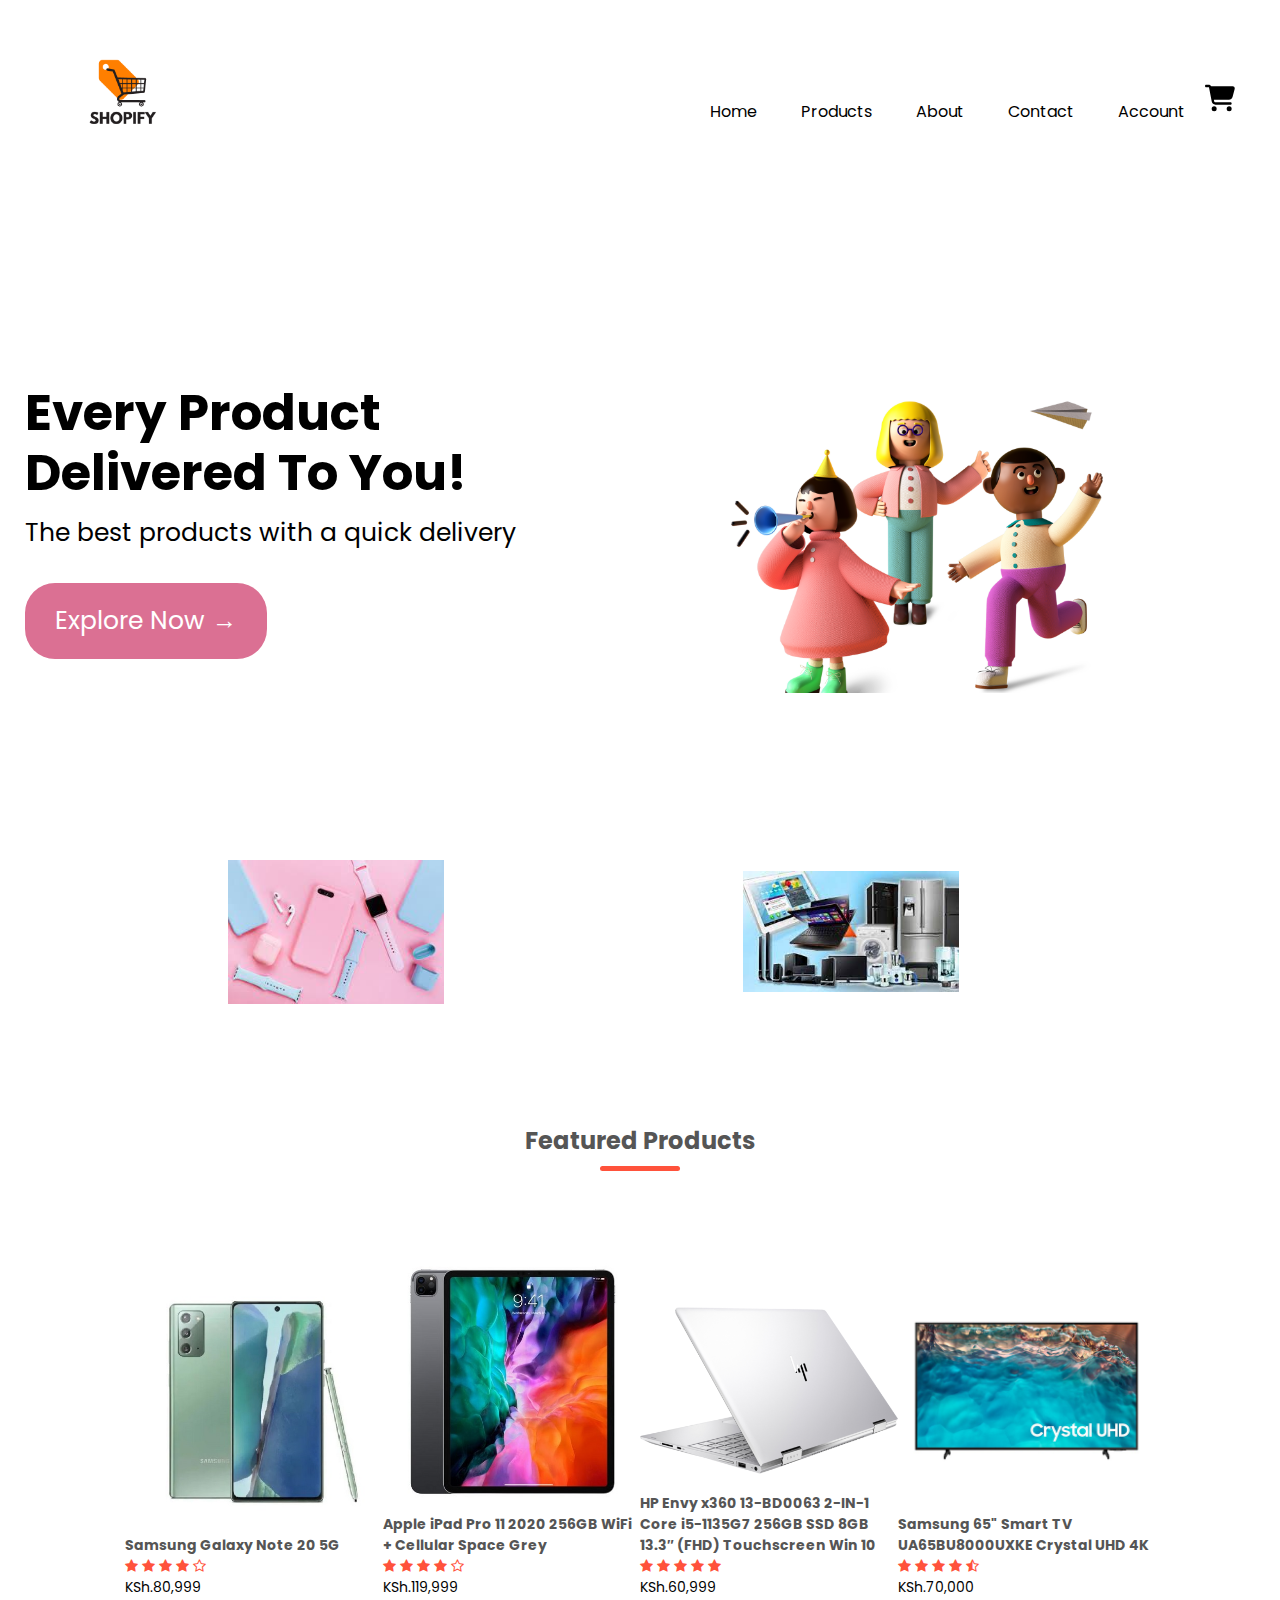
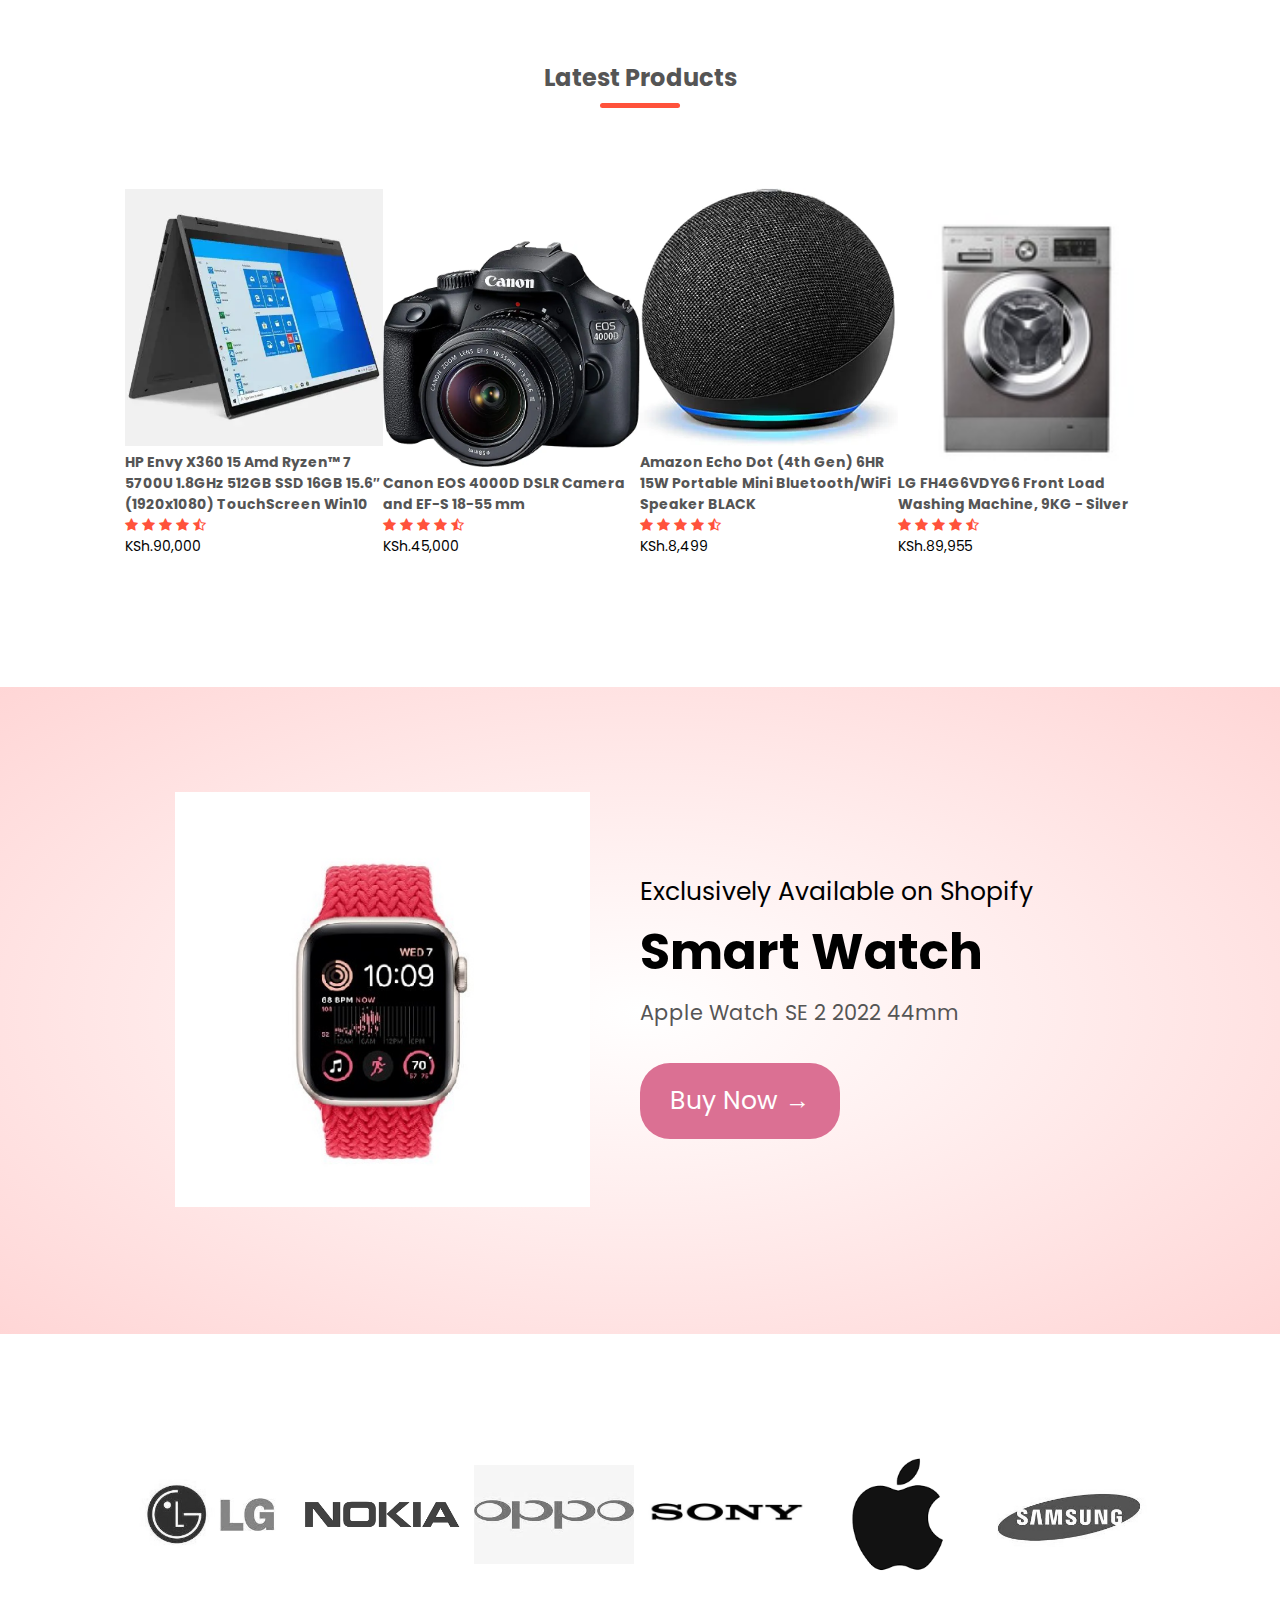
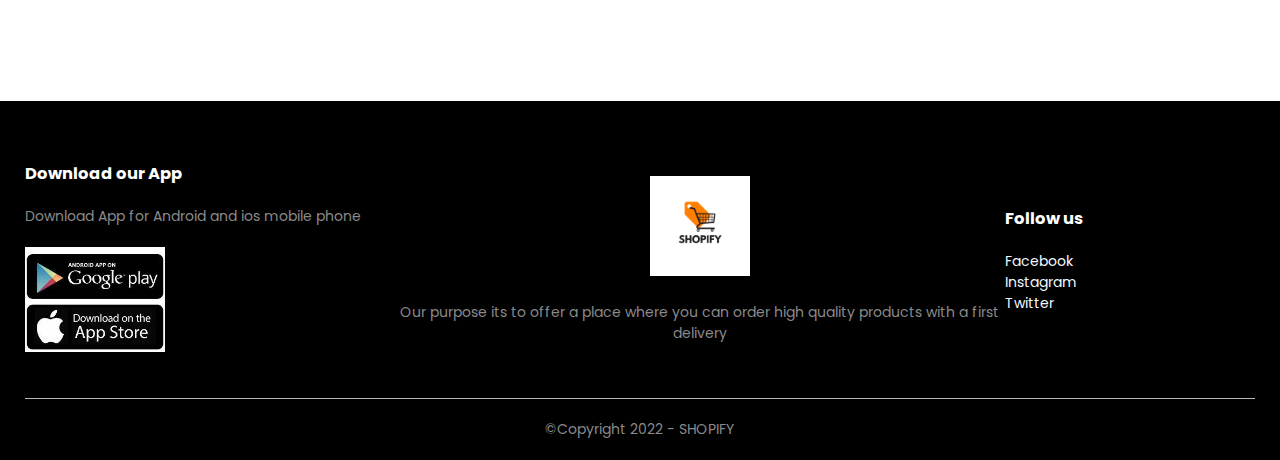
<file: pages/index.html>
<!DOCTYPE html>
<html lang="en">
<head>
    <meta chartset="UFT-8">
    <meta name="viewport" content="width=device-width, initial-scale=1.0">
    <title>SHOPIFY</title>
    <link rel="stylesheet" href="../css/style.css">
    <link href="https://fonts.googleapis.com/css2?family=Poppins:ital,wght@0,200;0,600;0,700;1,300;1,400&display=swap" rel="stylesheet">
    <link rel="stylesheet" href="https://stackpath.bootstrapcdn.com/font-awesome/4.7.0/css/font-awesome.min.css">
</head>
<body>
<div class="header">
<div class="container">
 <div class="navbar">
    <div class="logo">
    <a href="index.html"><img src="../images/logo.png"  length="120px" width="155px"></a>
    </div>
 <nav>
    <ul id="MenuItems">
        <li><a href="index.html">Home</a></li>
        <li><a href="products.html">Products</a></li>
        <li><a href="">About</a></li>
        <li><a href="">Contact</a></li>
        <li><a href="login.html">Account</a></li>
      </ul>
</nav>
<a href="cart.html"><img src="../images/cart.svg" width="30px" height="30px"></a>
<img src="../images/menu bar.png" class="menu-icon" onclick=menutoggle()>
</div> 
<div class="row">
    <div class="col-2">
        <h1>Every Product<br>Delivered To You!</h1>
        <p>The best products with a quick delivery</p>
        <a href="products.html"class="btn">Explore Now &#8594;</a>
    </div>
    <div class="col-2">
       <img src="../images/smile.png" >
    </div>
</div>   
</div>
</div>
<!--featured categories-->

<div class="categories">
<div class="small-container">
   <div class="row">
    <div class="col-3">
        <img src="../images/phones.jpg" >
    </div>
    <div class="col-3">
        <img src="../images/elc.jpg">
    </div>  
</div>
</div>
</div>
<!--featured products-->
<div class="small-container">
    <h2 class="title">Featured Products</h2>
    <div class="row">
       <div class="col-4">
        <a href=""><img src="../images/prod2.jpg"></a>
        <a href=""><h4>Samsung Galaxy Note 20 5G</h4></a>
        <div class="rating">
            <i class="fa fa-star"></i>
            <i class="fa fa-star"></i>
            <i class="fa fa-star"></i>
            <i class="fa fa-star"></i>
            <i class="fa fa-star-o"></i>
         </div>
        <p>KSh.80,999</p>
    </div> 
       <div class="col-4">
        <img src="../images/prod3i.jpg">
        <h4>Apple iPad Pro 11 2020 256GB WiFi + Cellular Space Grey</h4>
        <div class="rating">
            <i class="fa fa-star"></i>
            <i class="fa fa-star"></i>
            <i class="fa fa-star"></i>
            <i class="fa fa-star"></i>
            <i class="fa fa-star-o"></i>
       </div>
       <p>KSh.119,999</p>
       </div>
        <div class="col-4">
            <img src="../images/prod4.webp">
            <h4>HP Envy x360 13-BD0063 2-IN-1 Core i5-1135G7 256GB SSD 8GB 13.3″ (FHD) Touchscreen Win 10</h4>
            <div class="rating">
                <i class="fa fa-star"></i>
                <i class="fa fa-star"></i>
                <i class="fa fa-star"></i>
                <i class="fa fa-star"></i>
                <i class="fa fa-star"></i>
    
            </div>
            <p>KSh.60,999</p>
        </div>
            <div class="col-4">
                <img src="../images/prod5i.jpg">
                <h4>Samsung 65" Smart TV UA65BU8000UXKE Crystal UHD 4K</h4>
                <div class="rating">
                    <i class="fa fa-star"></i>
                    <i class="fa fa-star"></i>
                    <i class="fa fa-star"></i>
                    <i class="fa fa-star"></i>
                    <i class="fa fa-star-half-o"></i>
        
                </div>
                <p>KSh.70,000</p>
            </div>
    </div>
    <h2 class="title">Latest Products</h2>
    <div class="row">
    <div class="col-4">
        <img src="../images/prod 6i.webp">
        <h4>HP Envy X360 15 Amd Ryzen™ 7 5700U 1.8GHz 512GB SSD 16GB 15.6″ (1920x1080) TouchScreen Win10</h4>
        <div class="rating">
            <i class="fa fa-star"></i>
            <i class="fa fa-star"></i>
            <i class="fa fa-star"></i>
            <i class="fa fa-star"></i>
            <i class="fa fa-star-half-o"></i>

        </div>
        <p>KSh.90,000</p>
    </div>
    <div class="col-4">
        <img src="../images/prod7.webp">
        <h4>Canon EOS 4000D DSLR Camera and EF-S 18-55 mm</h4>
        <div class="rating">
            <i class="fa fa-star"></i>
            <i class="fa fa-star"></i>
            <i class="fa fa-star"></i>
            <i class="fa fa-star"></i>
            <i class="fa fa-star-half-o"></i>

        </div>
        <p>KSh.45,000</p>
    </div>
    <div class="col-4">
        <img src="../images/prod8.webp">
        <h4>Amazon Echo Dot (4th Gen) 6HR 15W Portable Mini Bluetooth/WiFi Speaker BLACK</h4>
        <div class="rating">
            <i class="fa fa-star"></i>
            <i class="fa fa-star"></i>
            <i class="fa fa-star"></i>
            <i class="fa fa-star"></i>
            <i class="fa fa-star-half-o"></i>

        </div>
        <p>KSh.8,499</p>
    </div>
    <div class="col-4">
        <img src="../images/prod9.jpg">
        <h4>LG FH4G6VDYG6 Front Load Washing Machine, 9KG - Silver</h4>
        <div class="rating">
            <i class="fa fa-star"></i>
            <i class="fa fa-star"></i>
            <i class="fa fa-star"></i>
            <i class="fa fa-star"></i>
            <i class="fa fa-star-half-o"></i>

        </div>
        <p>KSh.89,955</p>
    </div>
</div>
</div>
<!--offer-->
<div class="offer">
  <div class="small-container"> 
      <div class="row">
        <div class="col-2">
           <img src="../images/exclusive.jpg" class="offer-img">
           </div>
           <div class="col-2">
             <p>Exclusively Available on Shopify</p>
            <h1>Smart Watch</h1>
            <small>Apple Watch SE 2 2022 44mm</small>
            <br><a href="" class="btn">Buy Now &#8594;</a>
          </div>
        </div>
  </div>   
</div>
<!--brands-->
<div class="brands">
    <div class="small-container">
        <div class="row">
            <div class="col-5">
              <img src="../images/logo1.jpg">  
            </div>
            <div class="col-5">
                <img src="../images/logo2.png">  
              </div>
              <div class="col-5">
                <img src="../images/logo3.jpg">  
              </div>
              <div class="col-5">
                <img src="../images/logo4.png">  
              </div>
              <div class="col-5">
                <img src="../images/logo5.png">  
              </div>
              <div class="col-5">
                <img src="../images/logo6.jpg">  
              </div>
        </div>
    </div>
</div>
<!--footer-->
<div class="footer">
    <div class="container">
        <div class="row">
            <div class="footer-col-1">
                <h3>Download our App</h3>
                <p>Download App for Android and ios mobile phone</p>
            <div class="app-logo">
                <img src="../images/store.jpg">
            </div>
        </div>
            <div class="footer-col-2">
                <img src="../images/logo.png">
                <p>Our purpose its to offer a place where you can order high quality products with a first delivery</p>
            </div>
            <div class="footer-col-3">
                <h3>Follow us</h3>
                <ul>
                    <li>Facebook</li>
                    <li>Instagram</li>
                    <li>Twitter</li>
                </ul>
            </div>
        </div>
        <hr>
        <p class="Copyright">&#169Copyright 2022 - SHOPIFY</p>
    </div>
</div>
<!--js for toggle menu-->
<script>
    var MenuItems = document.getElementById("MenuItems")
     MenuItems.style.maxHeight = "0px";

     function menutoggle(){
        if(MenuItems.style.maxHeight == "0px")
            {
                MenuItems.style.maxHeight = "200px";
            }
        else
            {
                MenuItems.style.maxHeight = "0px";
 
            }

     }
</script>

</body>
</html>
</file>
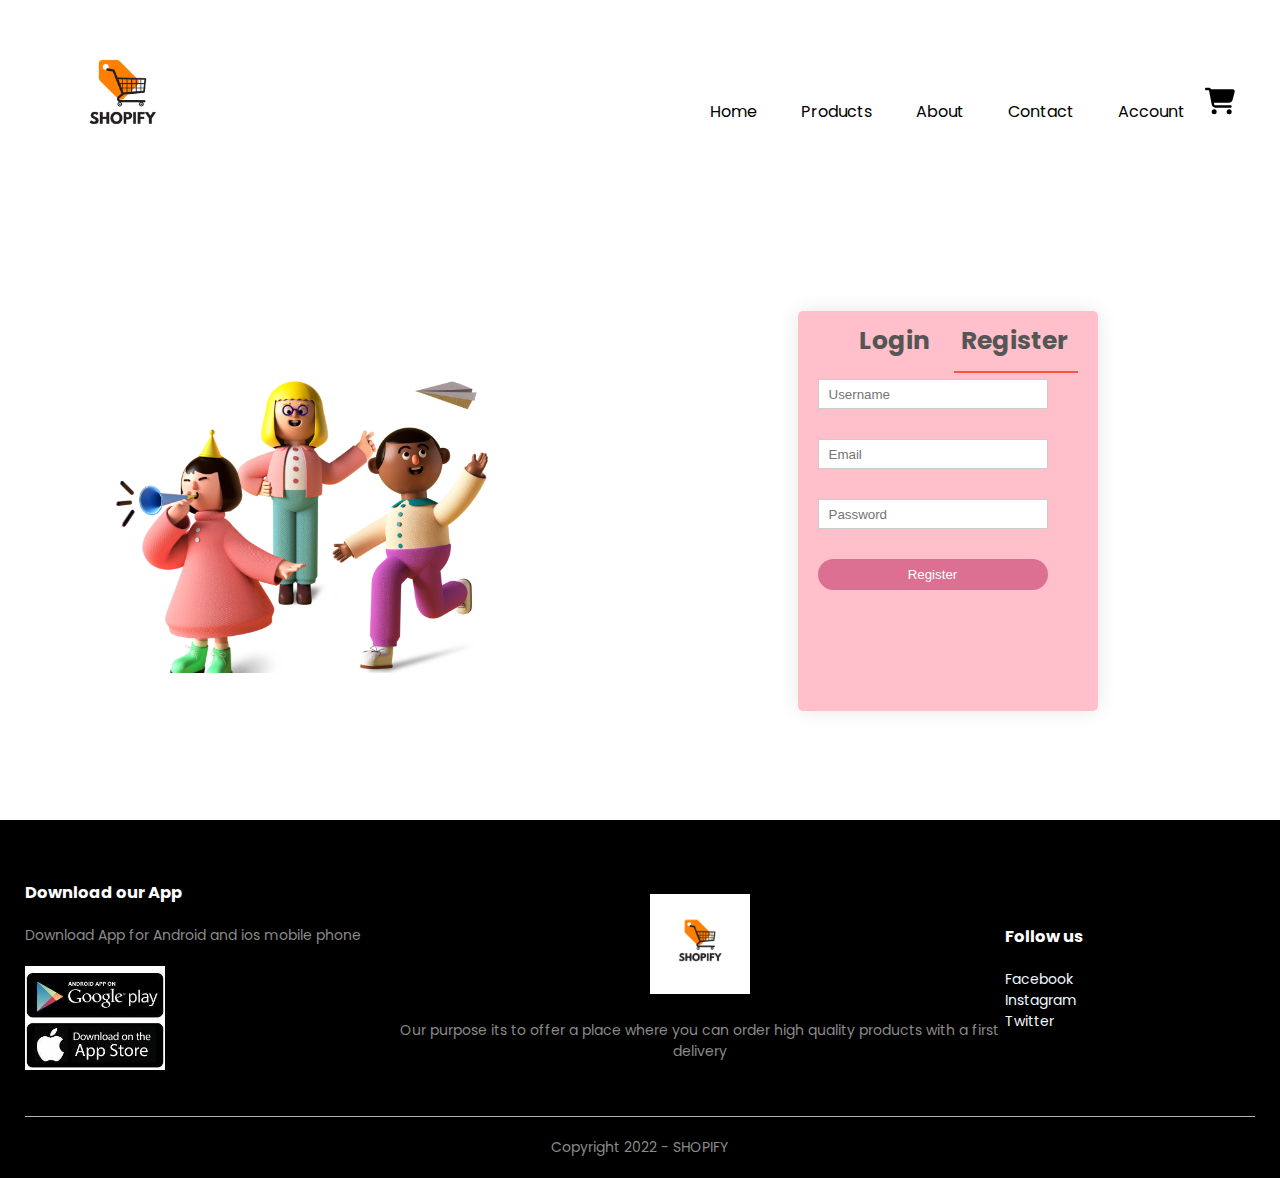
<file: pages/account.html>
<!DOCTYPE html>
<html lang="en">
<head>
    <meta chartset="UFT-8">
    <meta name="viewport" content="width=device-width, initial-scale=1.0">
    <title>Account - SHOPIFY</title>
    <link rel="stylesheet" href="../css/style.css">
    <link href="https://fonts.googleapis.com/css2?family=Poppins:ital,wght@0,200;0,600;0,700;1,300;1,400&display=swap" rel="stylesheet">
    <link rel="stylesheet" href="https://stackpath.bootstrapcdn.com/font-awesome/4.7.0/css/font-awesome.min.css">
</head>
<body>
<div class="container">
 <div class="navbar">
    <div class="logo">
        <img src="../images/logo.png"  length="120px" width="155px">
    </div>
 <nav>
    <ul id="MenuItems">
        <li><a href="index.html">Home</a></li>
        <li><a href="products.html">Products</a></li>
        <li><a href="">About</a></li>
        <li><a href="">Contact</a></li>
        <li><a href="">Account</a></li>
      </ul>
</nav>
<img src="../images/cart.svg" width="30px" height="30px">
<img src="../images/menu bar.png" class="menu-icon" onclick="menutoggle()">
</div> 
</div>
<!--account page-->
<div class="account-page">
    <div class="container">
        <div class="row">
            <div class="col-2">
                <img src="../images/smile.png" width="100%">
            </div>
            <div class="col-2">
                <div class="form-container">
                    <div class="form-btn">
                        <span onclick="login()">Login</span>
                        <span onclick="register()">Register</span>
                        <hr id="Indicator">
                    </div>
                    <form id="LoginForm">
                        <input type="text" placeholder="Username">
                        <input type="password" placeholder="Password">
                        <button type="submit" class="btn"><a href="products.html">Login</a></button>
                        <a href="forgot1.html">Forgot password</a>
                    </form>
                    <form id="RegForm">
                        <input type="text" placeholder="Username">
                        <input type="email" placeholder="Email">
                        <input type="password" placeholder="Password">
                        <button type="submit" class="btn" onclick="alert('Details submitted successfully')">Register</button>
                    </form>
                </div>
            </div>
        </div>
    </div>
</div>

<!--footer-->
<div class="footer">
    <div class="container">
        <div class="row">
            <div class="footer-col-1">
                <h3>Download our App</h3>
                <p>Download App for Android and ios mobile phone</p>
            <div class="app-logo">
                <img src="../images/store.jpg">
            </div>
        </div>
            <div class="footer-col-2">
                <img src="../images/logo.png">
                <p>Our purpose its to offer a place where you can order high quality products with a first delivery</p>
            </div>
            <div class="footer-col-3">
                <h3>Follow us</h3>
                <ul>
                    <li>Facebook</li>
                    <li>Instagram</li>
                    <li>Twitter</li>
                </ul>
            </div>
        </div>
        <hr>
        <p class="Copyright">Copyright 2022 - SHOPIFY</p>
    </div>
</div>
<!--js for toggle menu-->
<script>
    var MenuItems = document.getElementById("MenuItems")
     MenuItems.style.maxHeight = "0px";

     function menutoggle(){
        if(MenuItems.style.maxHeight == "0px")
            {
                MenuItems.style.maxHeight = "200px";
            }
        else
            {
                MenuItems.style.maxHeight = "0px";
 
            }

     }
</script>
<!--js for toggle form-->
<script>
    var LoginForm = document.getElementById("LoginForm");
    var RegForm = document.getElementById("RegForm");
    var Indicator = document.getElementById("Indicator");

    function register()
    {
        RegForm.style.transform = "translateX(0px)";
        LoginForm.style.transform = "translateX(0px)";
        Indicator.style.transform = "translateX(100px)";
    }
    
    function login(){s
        RegForm.style.transform = "translateX(300px)";
        LoginForm.style.transform = "translateX(300px)";
        Indicator.style.transform = "translateX(0px)";
    }
</script>

</body>
</html>
</file>
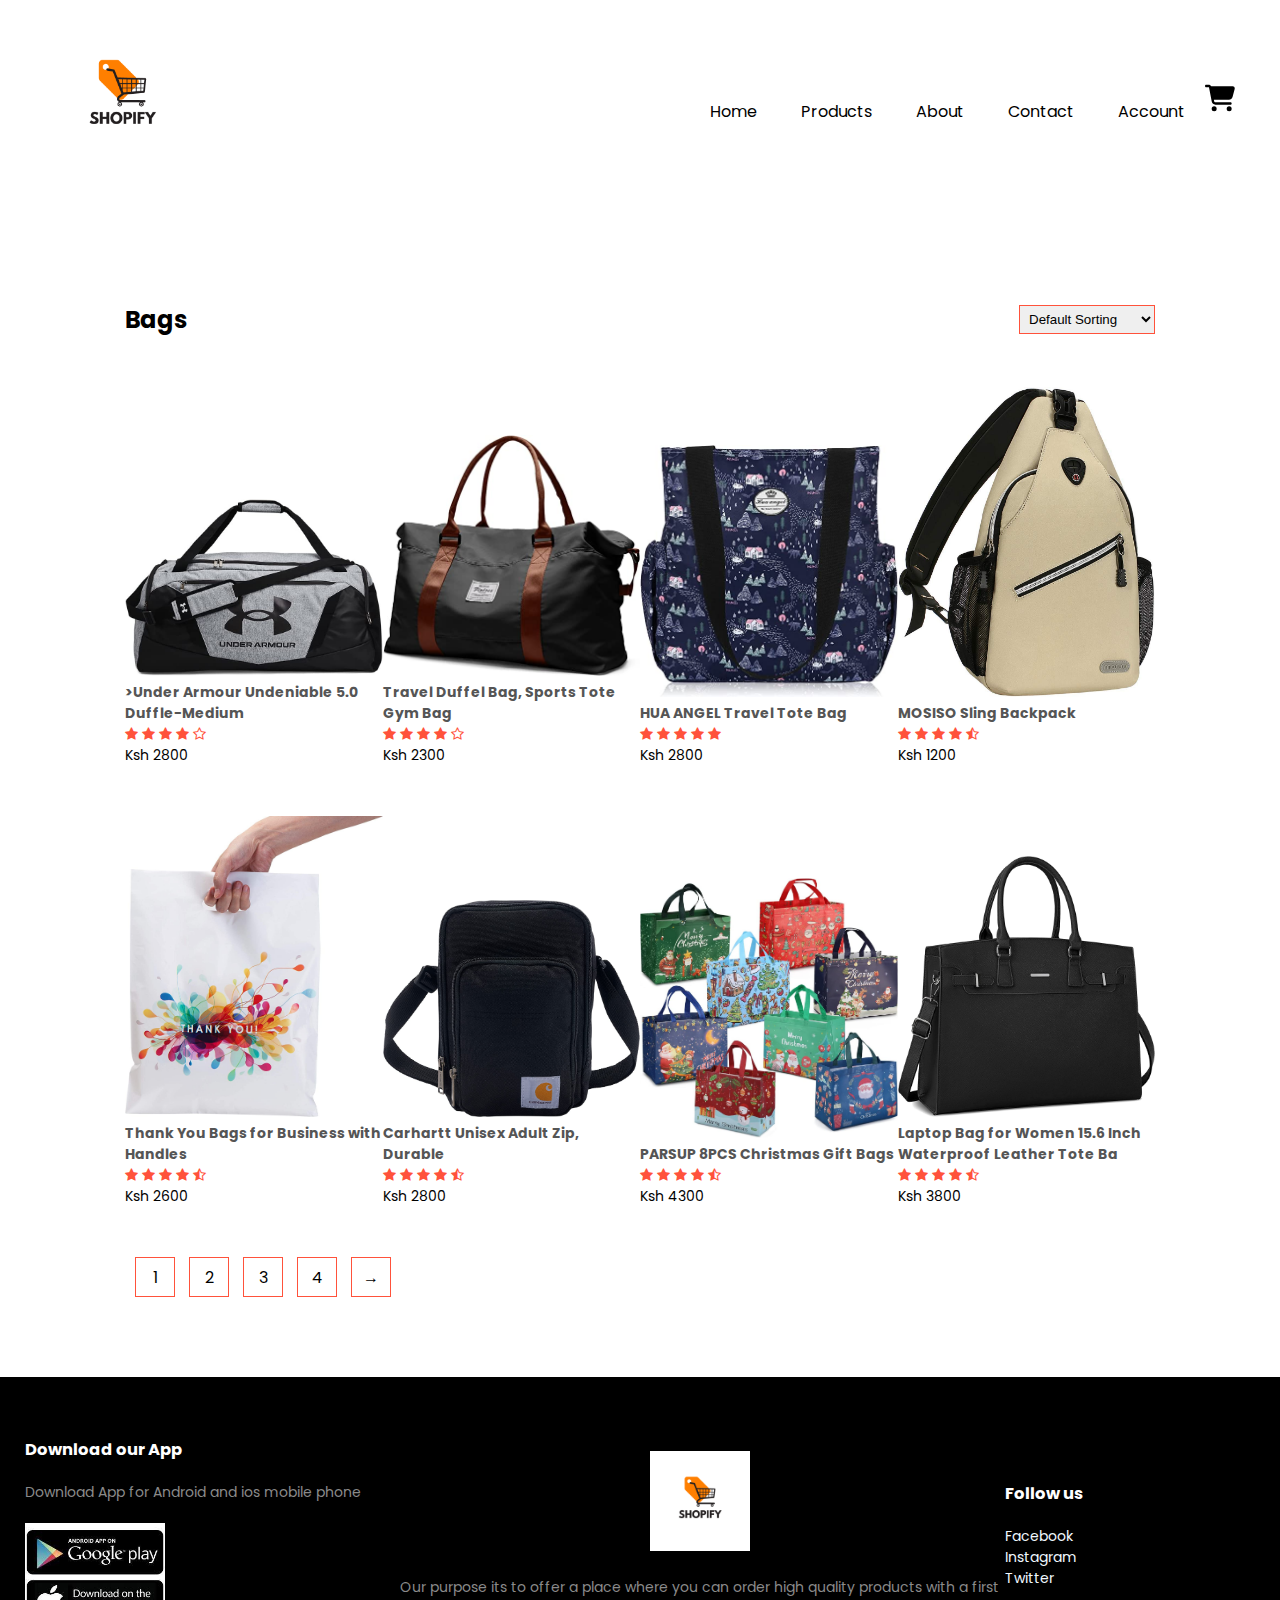
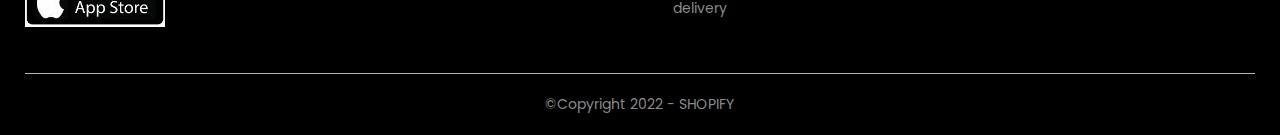
<file: pages/bags.html>
<!DOCTYPE html>
<html lang="en">
<head>
    <meta chartset="UFT-8">
    <meta name="viewport" content="width=device-width, initial-scale=1.0">
    <title>Bags - SHOPIFY</title>
    <link rel="stylesheet" href="../css/style.css">
    <link href="https://fonts.googleapis.com/css2?family=Poppins:ital,wght@0,200;0,600;0,700;1,300;1,400&display=swap" rel="stylesheet">
    <link rel="stylesheet" href="https://stackpath.bootstrapcdn.com/font-awesome/4.7.0/css/font-awesome.min.css">
</head>
<body>
<div class="container">
 <div class="navbar">
    <div class="logo">
        <img src="../images/logo.png"  length="120px" width="155px">
    </div>
 <nav>
    <ul id="MenuItems">
        <li><a href="index.html">Home</a></li>
        <li><a href="">Products</a></li>
        <li><a href="">About</a></li>
        <li><a href="">Contact</a></li>
        <li><a href="login.html">Account</a></li>
      </ul>
</nav>
<a href="cart.html"><img src="../images/cart.svg" width="30px" height="30px"></a>
<img src="../images/menu bar.png" class="menu-icon" onclick="menutoggle()">
</div> 
   
</div>
</div>

<div class="small-container">
    <div class="row row-2">
        <h2>Bags</h2>
        <select>
           <option>Default Sorting</option> 
           <option>Sort by price</option> 
           <option>Sort by popularity</option> 
           <option>Sort by rating</option> 
           <option>Sort by sale<option> 
        </select>
    </div>
  <div class="row">
       <div class="col-4">
        <img src="../images/bag1.jpg">
        <h4>>Under Armour Undeniable 5.0 Duffle-Medium</h4>
        <div class="rating">
            <i class="fa fa-star"></i>
            <i class="fa fa-star"></i>
            <i class="fa fa-star"></i>
            <i class="fa fa-star"></i>
            <i class="fa fa-star-o"></i>
         </div>
        <p>Ksh 2800</p>
    </div> 
       <div class="col-4">
        <img src="../images/bag2.jpg">
        <h4>Travel Duffel Bag, Sports Tote Gym Bag</h4>
        <div class="rating">
            <i class="fa fa-star"></i>
            <i class="fa fa-star"></i>
            <i class="fa fa-star"></i>
            <i class="fa fa-star"></i>
            <i class="fa fa-star-o"></i>
       </div>
       <p>Ksh 2300</p>
       </div>
        <div class="col-4">
            <img src="../images/bag3.jpg">
            <h4>HUA ANGEL Travel Tote Bag</h4>
            <div class="rating">
                <i class="fa fa-star"></i>
                <i class="fa fa-star"></i>
                <i class="fa fa-star"></i>
                <i class="fa fa-star"></i>
                <i class="fa fa-star"></i>
    
            </div>
            <p>Ksh 2800</p>
        </div>
            <div class="col-4">
                <img src="../images/bag4.jpg">
                <h4>MOSISO Sling Backpack</h4>
                <div class="rating">
                    <i class="fa fa-star"></i>
                    <i class="fa fa-star"></i>
                    <i class="fa fa-star"></i>
                    <i class="fa fa-star"></i>
                    <i class="fa fa-star-half-o"></i>
        
                </div>
                <p>Ksh 1200</p>
            </div>
 
 <div class="col-4">
    <img src="../images/bag5.jpg">
    <h4>Thank You Bags for Business with Handles</h4>
    <div class="rating">
        <i class="fa fa-star"></i>
        <i class="fa fa-star"></i>
        <i class="fa fa-star"></i>
        <i class="fa fa-star"></i>
        <i class="fa fa-star-half-o"></i>

    </div>
    <p>Ksh 2600</p>
</div>
<div class="col-4">
    <img src="../images/bag6.jpg">
    <h4>Carhartt Unisex Adult Zip, Durable</h4>
    <div class="rating">
        <i class="fa fa-star"></i>
        <i class="fa fa-star"></i>
        <i class="fa fa-star"></i>
        <i class="fa fa-star"></i>
        <i class="fa fa-star-half-o"></i>

    </div>
    <p>Ksh 2800</p>
</div>
<div class="col-4">
    <img src="../images/bag7.jpg">
    <h4>PARSUP 8PCS Christmas Gift Bags</h4>
    <div class="rating">
        <i class="fa fa-star"></i>
        <i class="fa fa-star"></i>
        <i class="fa fa-star"></i>
        <i class="fa fa-star"></i>
        <i class="fa fa-star-half-o"></i>
    </div>
    <p>Ksh 4300</p>
</div>
<div class="col-4">
    <img src="../images/bag8.jpg">
    <h4>Laptop Bag for Women 15.6 Inch Waterproof Leather Tote Ba</h4>
    <div class="rating">
        <i class="fa fa-star"></i>
        <i class="fa fa-star"></i>
        <i class="fa fa-star"></i>
        <i class="fa fa-star"></i>
        <i class="fa fa-star-half-o"></i>

       </div>
       <p>Ksh 3800</p>
      </div>
   </div>
  <div class="page-btn">
    <span><a href="products.html">1</a></span>
    <span><a href="bags.html">2</a></span>
    <span><a href="utensils.html">3</a></span>
    <span>4</span>
    <span>&#8594;</span>

  </div>

</div> 
<!--footer-->
<div class="footer">
    <div class="container">
        <div class="row">
            <div class="footer-col-1">
                <h3>Download our App</h3>
                <p>Download App for Android and ios mobile phone</p>
            <div class="app-logo">
                <img src="../images/store.jpg">
            </div>
        </div>
            <div class="footer-col-2">
                <img src="../images/logo.png">
                <p>Our purpose its to offer a place where you can order high quality products with a first delivery</p>
            </div>
            <div class="footer-col-3">
                <h3>Follow us</h3>
                <ul>
                    <li><!--<a href="https://facebook.com/">-->Facebook</a></li>
                    <li>Instagram</li>
                    <li>Twitter</li>
                </ul>
            </div>
        </div>
        <hr>
        <p class="Copyright">&#169Copyright 2022 - SHOPIFY</p>
    </div>
</div>
<!--js for toggle menu-->
<script>
    var MenuItems = document.getElementById("MenuItems")
     MenuItems.style.maxHeight = "0px";

     function menutoggle(){
        if(MenuItems.style.maxHeight == "0px")
            {
                MenuItems.style.maxHeight = "200px";
            }
        else
            {
                MenuItems.style.maxHeight = "0px";
 
            }

     }
</script>

</body>
</html>
</file>
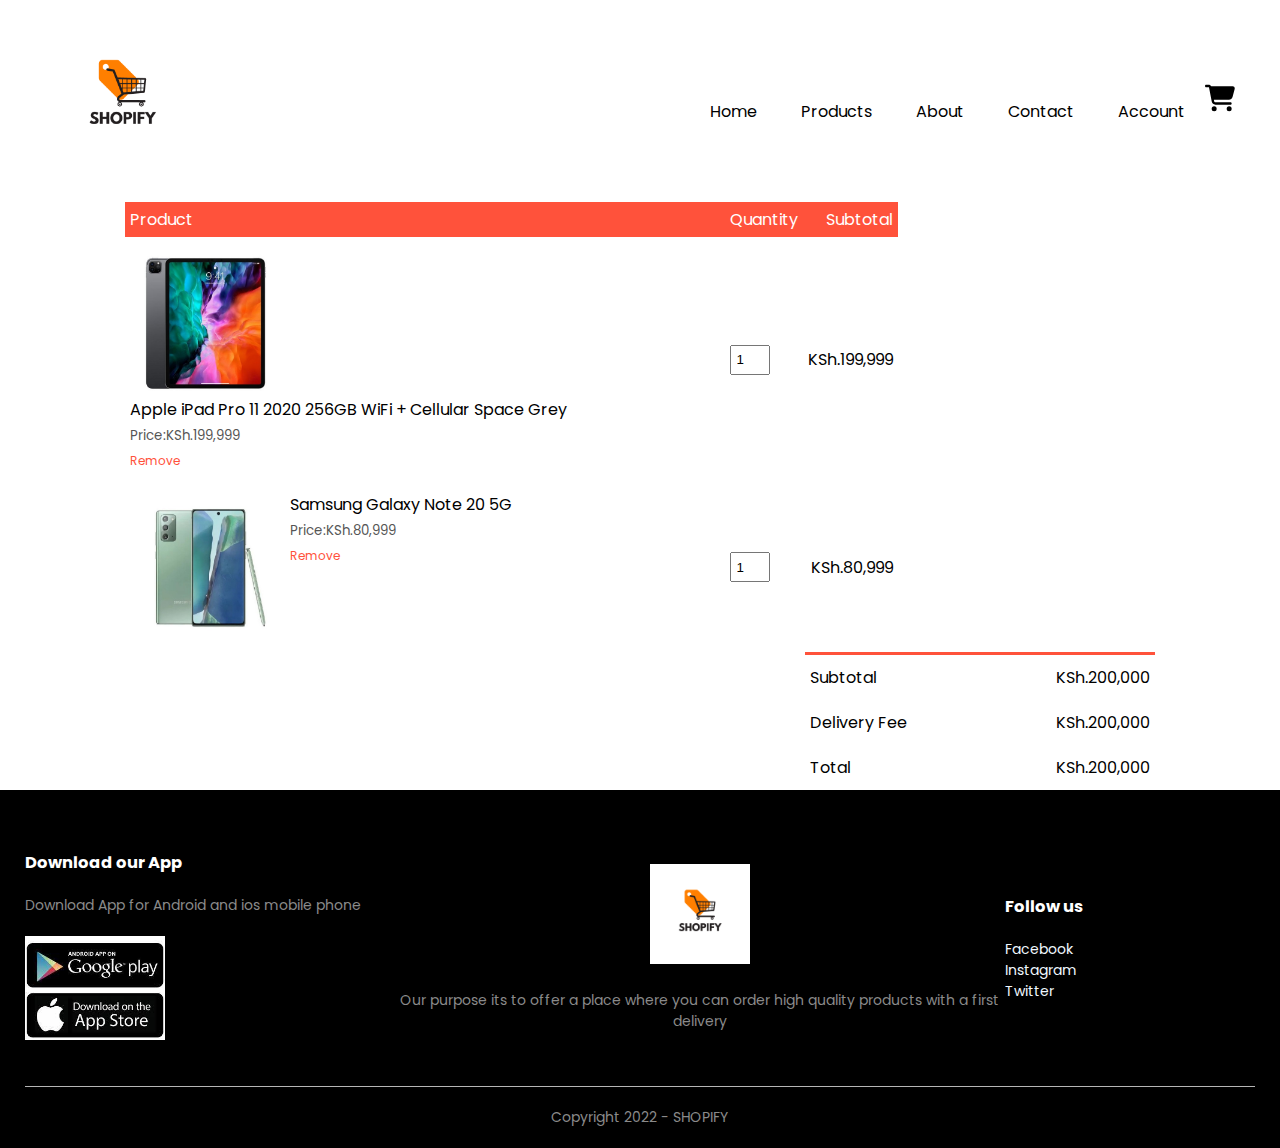
<file: pages/cart.html>
<!DOCTYPE html>
<html lang="en">
<head>
    <meta chartset="UFT-8">
    <meta name="viewport" content="width=device-width, initial-scale=1.0">
    <title>All Products - SHOPIFY</title>
    <link rel="stylesheet" href="../css/style.css">
    <link href="https://fonts.googleapis.com/css2?family=Poppins:ital,wght@0,200;0,600;0,700;1,300;1,400&display=swap" rel="stylesheet">
    <link rel="stylesheet" href="https://stackpath.bootstrapcdn.com/font-awesome/4.7.0/css/font-awesome.min.css">
</head>
<body>
<div class="container">
 <div class="navbar">
    <div class="logo">
        <img src="../images/logo.png"  length="120px" width="155px">
    </div>
 <nav>
    <ul id="MenuItems">
        <li><a href="index.html">Home</a></li>
        <li><a href="products.html">Products</a></li>
        <li><a href="">About</a></li>
        <li><a href="">Contact</a></li>
        <li><a href="login.html">Account</a></li>
      </ul>
</nav>
<a href="cart.html"><img src="../images/cart.svg" width="30px" height="30px"></a>
<img src="../images/menu bar.png" class="menu-icon" onclick="menutoggle()">
</div> 
   
</div>
<!--cart items details-->
<div class="small-container cart-page">
    <table>
        <tr>
            <th>Product</th>   
            <th>Quantity</th>  
            <th>Subtotal</th>  
        </tr>
        <tr>
            <td>
              <div class="cart-info">
                <img src="../images/prod3i.jpg">
                <div>
                    <p>Apple iPad Pro 11 2020 256GB WiFi + Cellular Space Grey</p>
                    <small>Price:KSh.199,999</small>
                    <br>
                    <a href="">Remove</a>
                </div>
              </div>
            </td>
            <td><input type="number" value="1" min="1"></td>
            <td>KSh.199,999</td>
        </tr>
        <tr>
            <td>
              <div class="cart-info">
                <img src="../images/prod2.jpg">
                <div>
                    <p>Samsung Galaxy Note 20 5G</p>
                    <small>Price:KSh.80,999</small>
                    <br>
                    <a href="">Remove</a>
                </div>
              </div>
            </td>
            <td><input type="number" value="1" min="1"></td>
            <td>KSh.80,999</td>
        </tr>
    </table>
    <div class="total-price">
        <table>
            <tr>
                <td>Subtotal</td>
                <td>KSh.200,000</td>
            </tr>
            <tr>
                <td>Delivery Fee</td>
                <td>KSh.200,000</td>
            </tr>
            <tr>
                <td>Total</td>
                <td>KSh.200,000</td>
            </tr>
        </table>
    </div>
</div>

  
<!--footer-->
<div class="footer">
    <div class="container">
        <div class="row">
            <div class="footer-col-1">
                <h3>Download our App</h3>
                <p>Download App for Android and ios mobile phone</p>
            <div class="app-logo">
                <img src="../images/store.jpg">
            </div>
        </div>
            <div class="footer-col-2">
                <img src="../images/logo.png">
                <p>Our purpose its to offer a place where you can order high quality products with a first delivery</p>
            </div>
            <div class="footer-col-3">
                <h3>Follow us</h3>
                <ul>
                    <li>Facebook</li>
                    <li>Instagram</li>
                    <li>Twitter</li>
                </ul>
            </div>
        </div>
        <hr>
        <p class="Copyright">Copyright 2022 - SHOPIFY</p>
    </div>
</div>
<!--js for toggle menu-->
<script>
    var MenuItems = document.getElementById("MenuItems")
     MenuItems.style.maxHeight = "0px";

     function menutoggle(){
        if(MenuItems.style.maxHeight == "0px")
            {
                MenuItems.style.maxHeight = "200px";
            }
        else
            {
                MenuItems.style.maxHeight = "0px";
 
            }

     }
</script>

</body>
</html>
</file>
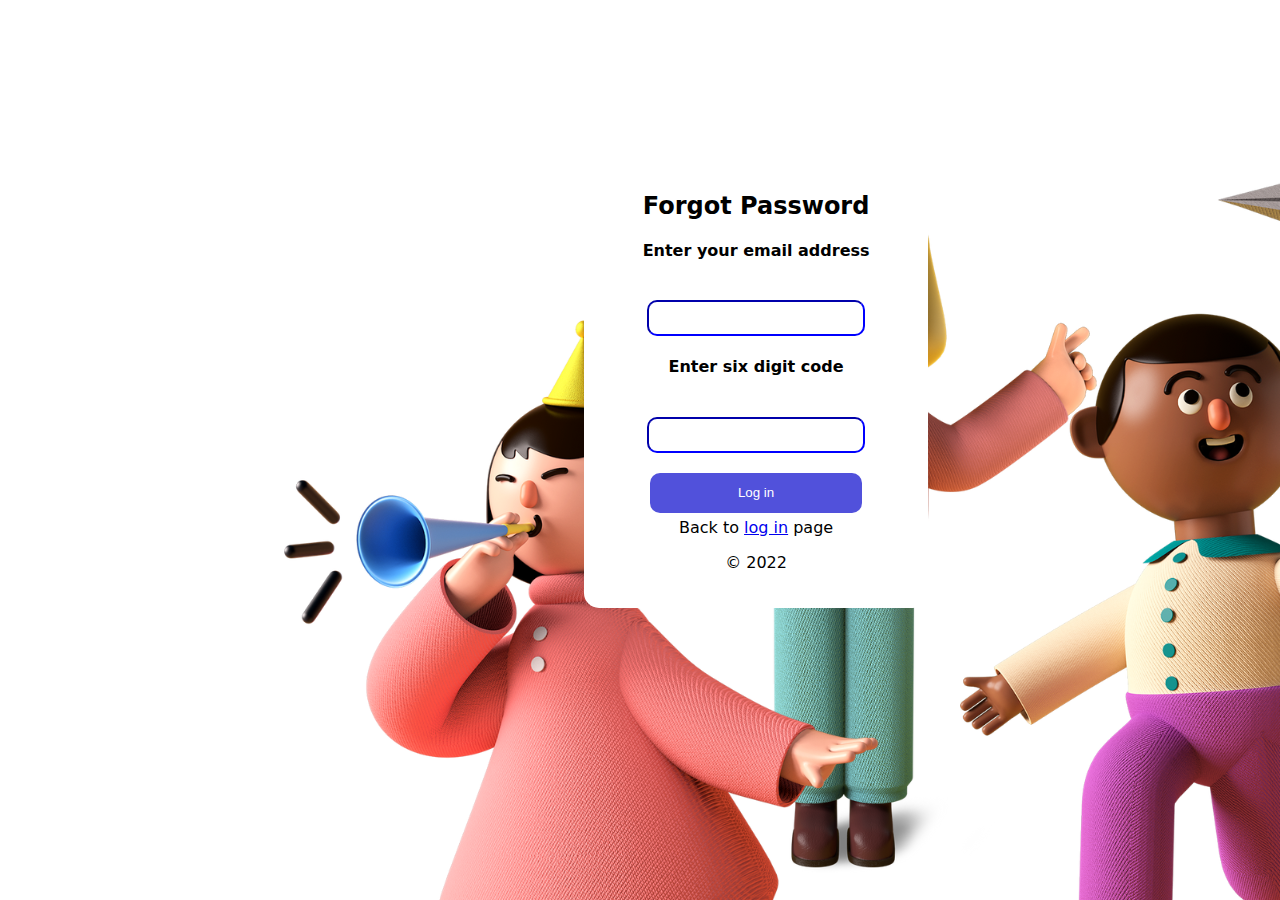
<file: pages/forgot.html>
<!DOCTYPE html>
<html>
    <head>

        <title>
            login
        </title>
    </head>
    <body>
        <style>
            body{
                background: url('../images/smile.png');
                font-family:Impact, Haettenschweiler, 'Arial Narrow Bold', sans-serif;
            }
            .log {
        width: 80%;  
      margin: auto;  
            }
            .fpwd {
                font-family: system-ui, -apple-system, BlinkMacSystemFont, 'Segoe UI', Roboto, Oxygen, Ubuntu, Cantarell, 'Open Sans', 'Helvetica Neue', sans-serif;
                text-align: center;
            }
           article {
      align-self: center;
      width: 30%;
      height: auto;
      float: auto;
      padding: 20px; 
      background-color: rgb(255, 255, 255);
      border-top-left-radius: 15px;
      border-bottom-left-radius: 15px;
      border-top-right-radius: 15px;
      border-bottom-right-radius: 15px;
      margin-top: 15%;
      margin-left:450px;
    }
    .n{
        align-self: center;
    }
    
    button {
      border-radius: 10px;
      width: 70%;
      margin: 5px auto;
      height: 40px;
      border: none;
      
    }
    button:hover {
      background-color: rgb(200,200,200);
    }
    .button1{
        background-color: rgb(81, 81, 219);
      color: white;
      margin-top: 20px;
      transition: 0.4s ease;
    }
        </style>
        <div class="log">
        <article>
        <section>
            <div class="fpwd">
                <h2>Forgot Password</h2> 
            
            <form class="n">
                <!--<label for="name"><h4>Enter your name</h4></label><br>-->
               <!--<input type="text" id="name" name="name"><br>-->
                <label for="email"><h4>Enter your email address</h4></label><br>
                <input type="text" id="email" name="email"  style="width:69.5%;height: 30px;border-radius:10px;border-color: blue;"><br>
                <label for="code"><h4>Enter six digit code</h4></label><br>
                <input type="number" id="code" name="code" style="width:69.5%;height: 30px;border-radius:10px;border-color: blue;"><br>
            </form>
            <button type="button" class="button1"  onclick="alert('Details Submitted successfully')">Log in</button><br>
            Back to <a href="login.html">log in</a> page<br>
            <p id="cr">&#169 2022</p>
        </section>
        </article>
        </div>
        </div>
    </body>
</html>
</file>
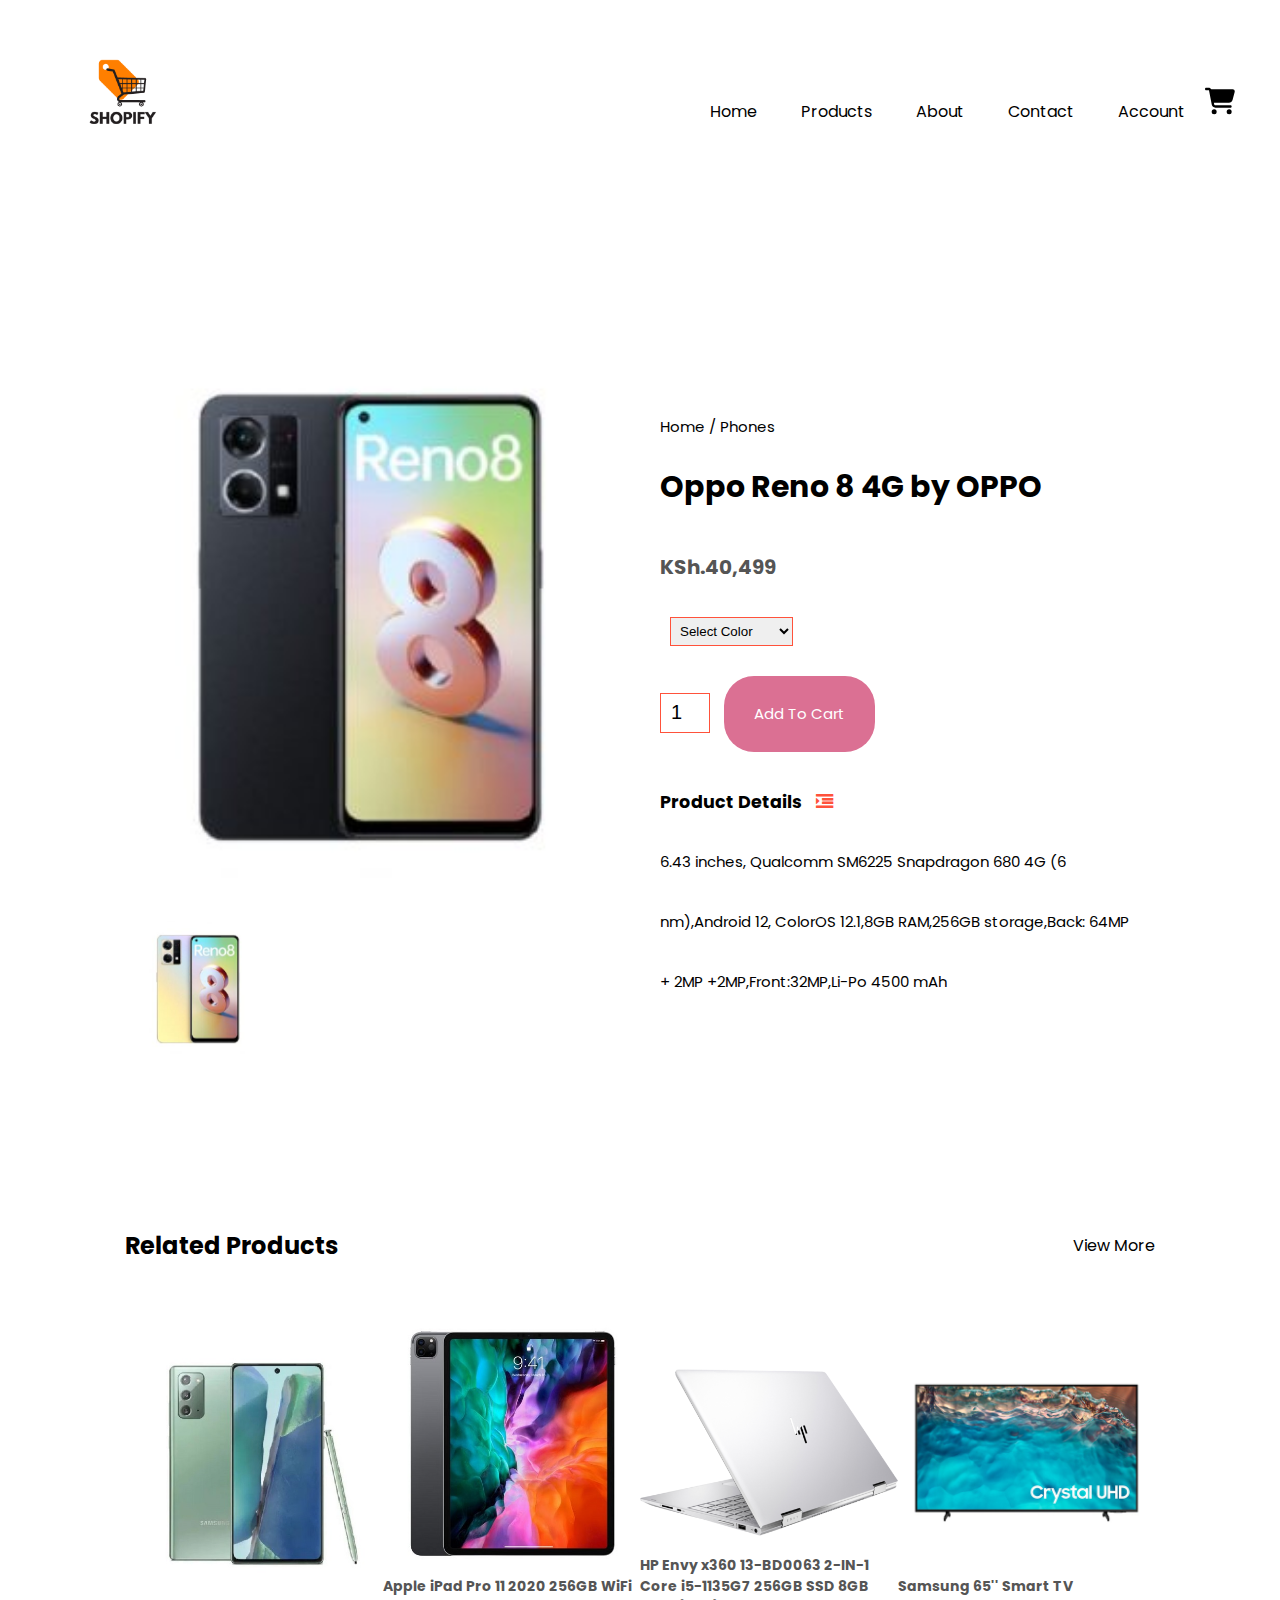
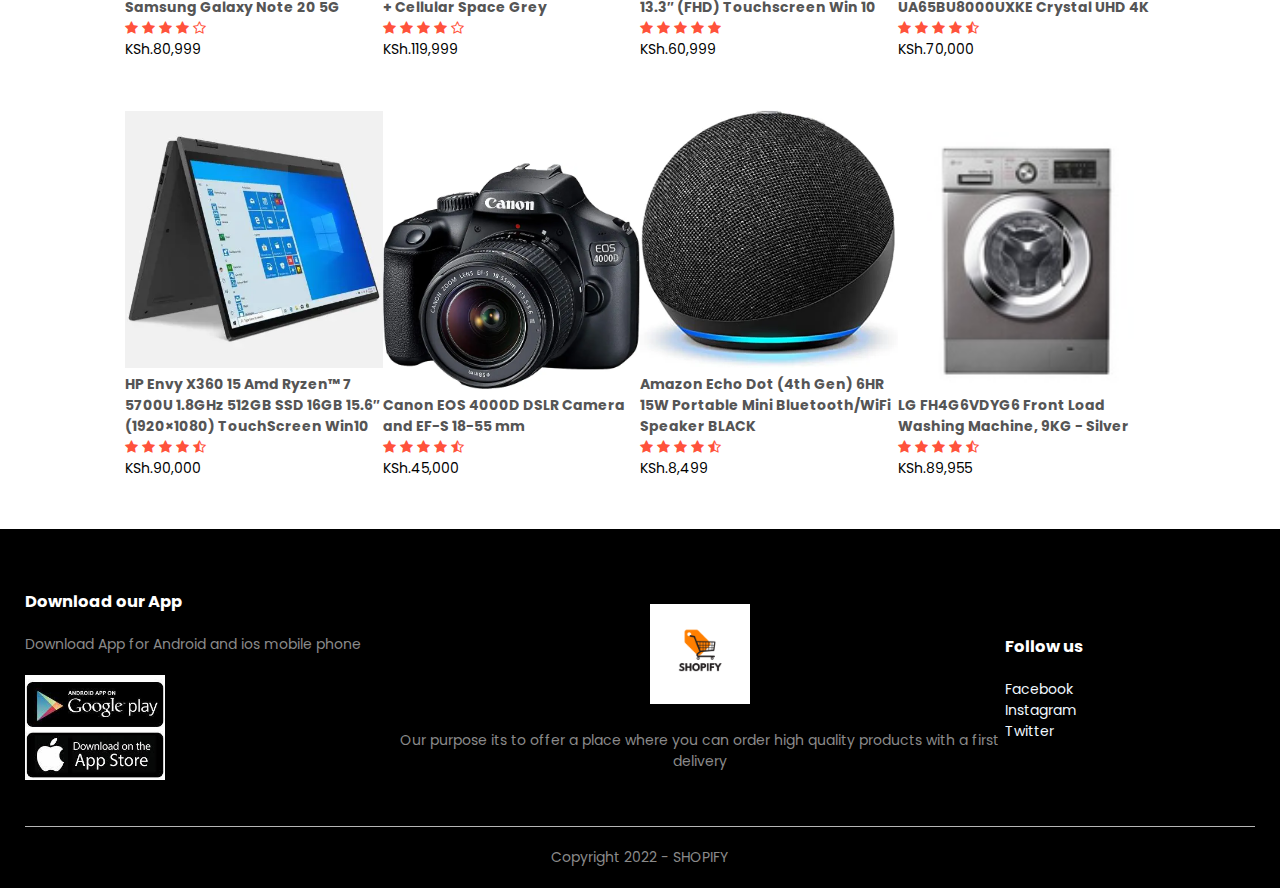
<file: pages/productdetails.html>
<!DOCTYPE html>
<html lang="en">
<head>
    <meta chartset="UFT-8">
    <meta name="viewport" content="width=device-width, initial-scale=1.0">
    <title>All Products - SHOPIFY</title>
    <link rel="stylesheet" href="../css/style.css">
    <link href="https://fonts.googleapis.com/css2?family=Poppins:ital,wght@0,200;0,600;0,700;1,300;1,400&display=swap" rel="stylesheet">
    <link rel="stylesheet" href="https://stackpath.bootstrapcdn.com/font-awesome/4.7.0/css/font-awesome.min.css">
</head>
<body>
<div class="container">
 <div class="navbar">
    <div class="logo">
        <img src="../images/logo.png"  length="120px" width="155px">
    </div>
 <nav>
    <ul id="MenuItems">
        <li><a href="">Home</a></li>
        <li><a href="">Products</a></li>
        <li><a href="">About</a></li>
        <li><a href="">Contact</a></li>
        <li><a href="">Account</a></li>
      </ul>
</nav>
<img src="../images/cart.svg" width="30px" height="30px">
<img src="../images/menu bar.png" class="menu-icon" onclick="menutoggle()">
</div> 
   
</div>
</div>
<!--Single products details-->

<div class="small-container single-product">
    <div class="row">
        <div class="col-2">
           <img src="../images/prod10i.jpg" width="100%" id="ProductImg">
            <div class="small-img-row">
               <div class="small-img-col">
                <img src="../images/prod10ii.jpg" width="100%" class="small-img">
               </div> 
            </div>


        </div>
        <div class="col-2">
          <p>Home / Phones</p>
          <h1>Oppo Reno 8 4G by OPPO</h1>
          <h4>KSh.40,499</h4>
          <select>
            <option>Select Color</option>
            <option>Dawnlight Gold</option>
            <option>Starlight Black</option>
          </select>
          <input type="number" value="1">
          <a href="" class="btn">Add To Cart</a>
          <h3>Product Details <i class="fa fa-indent"></i></h3>
          <p>6.43 inches, Qualcomm SM6225 Snapdragon 680 4G (6 nm),Android 12, ColorOS 12.1,8GB RAM,256GB storage,Back: 64MP + 2MP +2MP,Front:32MP,Li-Po 4500 mAh</p>
        </div>
    </div>
</div>

<!--title-->
<div class="small-container">
    <div class="row row-2">
       <h2>Related Products</h2>
       <p>View More</p>
    </div>
</div>

<!--products-->

<div class="small-container">
    
  <div class="row">
       <div class="col-4">
        <img src="../images/prod2.jpg">
        <h4>Samsung Galaxy Note 20 5G</h4>
        <div class="rating">
            <i class="fa fa-star"></i>
            <i class="fa fa-star"></i>
            <i class="fa fa-star"></i>
            <i class="fa fa-star"></i>
            <i class="fa fa-star-o"></i>
         </div>
        <p>KSh.80,999</p>
    </div> 
       <div class="col-4">
        <img src="../images/prod3i.jpg">
        <h4>Apple iPad Pro 11 2020 256GB WiFi + Cellular Space Grey</h4>
        <div class="rating">
            <i class="fa fa-star"></i>
            <i class="fa fa-star"></i>
            <i class="fa fa-star"></i>
            <i class="fa fa-star"></i>
            <i class="fa fa-star-o"></i>
       </div>
       <p>KSh.119,999</p>
       </div>
        <div class="col-4">
            <img src="../images/prod4.webp">
            <h4>HP Envy x360 13-BD0063 2-IN-1 Core i5-1135G7 256GB SSD 8GB 13.3″ (FHD) Touchscreen Win 10</h4>
            <div class="rating">
                <i class="fa fa-star"></i>
                <i class="fa fa-star"></i>
                <i class="fa fa-star"></i>
                <i class="fa fa-star"></i>
                <i class="fa fa-star"></i>
    
            </div>
            <p>KSh.60,999</p>
        </div>
            <div class="col-4">
                <img src="../images/prod5i.jpg">
                <h4>Samsung 65'' Smart TV UA65BU8000UXKE Crystal UHD 4K</h4>
                <div class="rating">
                    <i class="fa fa-star"></i>
                    <i class="fa fa-star"></i>
                    <i class="fa fa-star"></i>
                    <i class="fa fa-star"></i>
                    <i class="fa fa-star-half-o"></i>
        
                </div>
                <p>KSh.70,000</p>
            </div>
 
 <div class="col-4">
    <img src="../images/prod 6i.webp">
    <h4>HP Envy X360 15 Amd Ryzen™ 7 5700U 1.8GHz 512GB SSD 16GB 15.6″ (1920×1080) TouchScreen Win10</h4>
    <div class="rating">
        <i class="fa fa-star"></i>
        <i class="fa fa-star"></i>
        <i class="fa fa-star"></i>
        <i class="fa fa-star"></i>
        <i class="fa fa-star-half-o"></i>

    </div>
    <p>KSh.90,000</p>
</div>
<div class="col-4">
    <img src="../images/prod7.webp">
    <h4>Canon EOS 4000D DSLR Camera and EF-S 18-55 mm</h4>
    <div class="rating">
        <i class="fa fa-star"></i>
        <i class="fa fa-star"></i>
        <i class="fa fa-star"></i>
        <i class="fa fa-star"></i>
        <i class="fa fa-star-half-o"></i>

    </div>
    <p>KSh.45,000</p>
</div>
<div class="col-4">
    <img src="../images/prod8.webp">
    <h4>Amazon Echo Dot (4th Gen) 6HR 15W Portable Mini Bluetooth/WiFi Speaker BLACK</h4>
    <div class="rating">
        <i class="fa fa-star"></i>
        <i class="fa fa-star"></i>
        <i class="fa fa-star"></i>
        <i class="fa fa-star"></i>
        <i class="fa fa-star-half-o"></i>
    </div>
    <p>KSh.8,499</p>
</div>
<div class="col-4">
    <img src="../images/prod9.jpg">
    <h4>LG FH4G6VDYG6 Front Load Washing Machine, 9KG - Silver</h4>
    <div class="rating">
        <i class="fa fa-star"></i>
        <i class="fa fa-star"></i>
        <i class="fa fa-star"></i>
        <i class="fa fa-star"></i>
        <i class="fa fa-star-half-o"></i>

       </div>
       <p>KSh.89,955</p>
      </div>
   </div>
</div> 
<!--footer-->
<div class="footer">
    <div class="container">
        <div class="row">
            <div class="footer-col-1">
                <h3>Download our App</h3>
                <p>Download App for Android and ios mobile phone</p>
            <div class="app-logo">
                <img src="../images/store.jpg">
            </div>
        </div>
            <div class="footer-col-2">
                <img src="../images/logo.png">
                <p>Our purpose its to offer a place where you can order high quality products with a first delivery</p>
            </div>
            <div class="footer-col-3">
                <h3>Follow us</h3>
                <ul>
                    <li>Facebook</li>
                    <li>Instagram</li>
                    <li>Twitter</li>
                </ul>
            </div>
        </div>
        <hr>
        <p class="Copyright">Copyright 2022 - SHOPIFY</p>
    </div>
</div>
<!--js for toggle menu-->
<script>
    var MenuItems = document.getElementById("MenuItems")
     MenuItems.style.maxHeight = "0px";

     function menutoggle(){
        if(MenuItems.style.maxHeight == "0px")
            {
                MenuItems.style.maxHeight = "200px";
            }
        else
            {
                MenuItems.style.maxHeight = "0px";
 
            }

     }
</script>
<!--js for product gallery-->
<script>
    var ProductImg = document.getElementById("ProductImg");
    var SmallImg = document.getElementsByClassName("small-img");

       SmallImg[0].onclick = function()
       {
         ProductImg.src = SmallImg[0].src;
       }
       SmallImg[1].onclick = function()
       {
         ProductImg.src = SmallImg[1].src;
       }
    
</script>
</body>
</html>
</file>
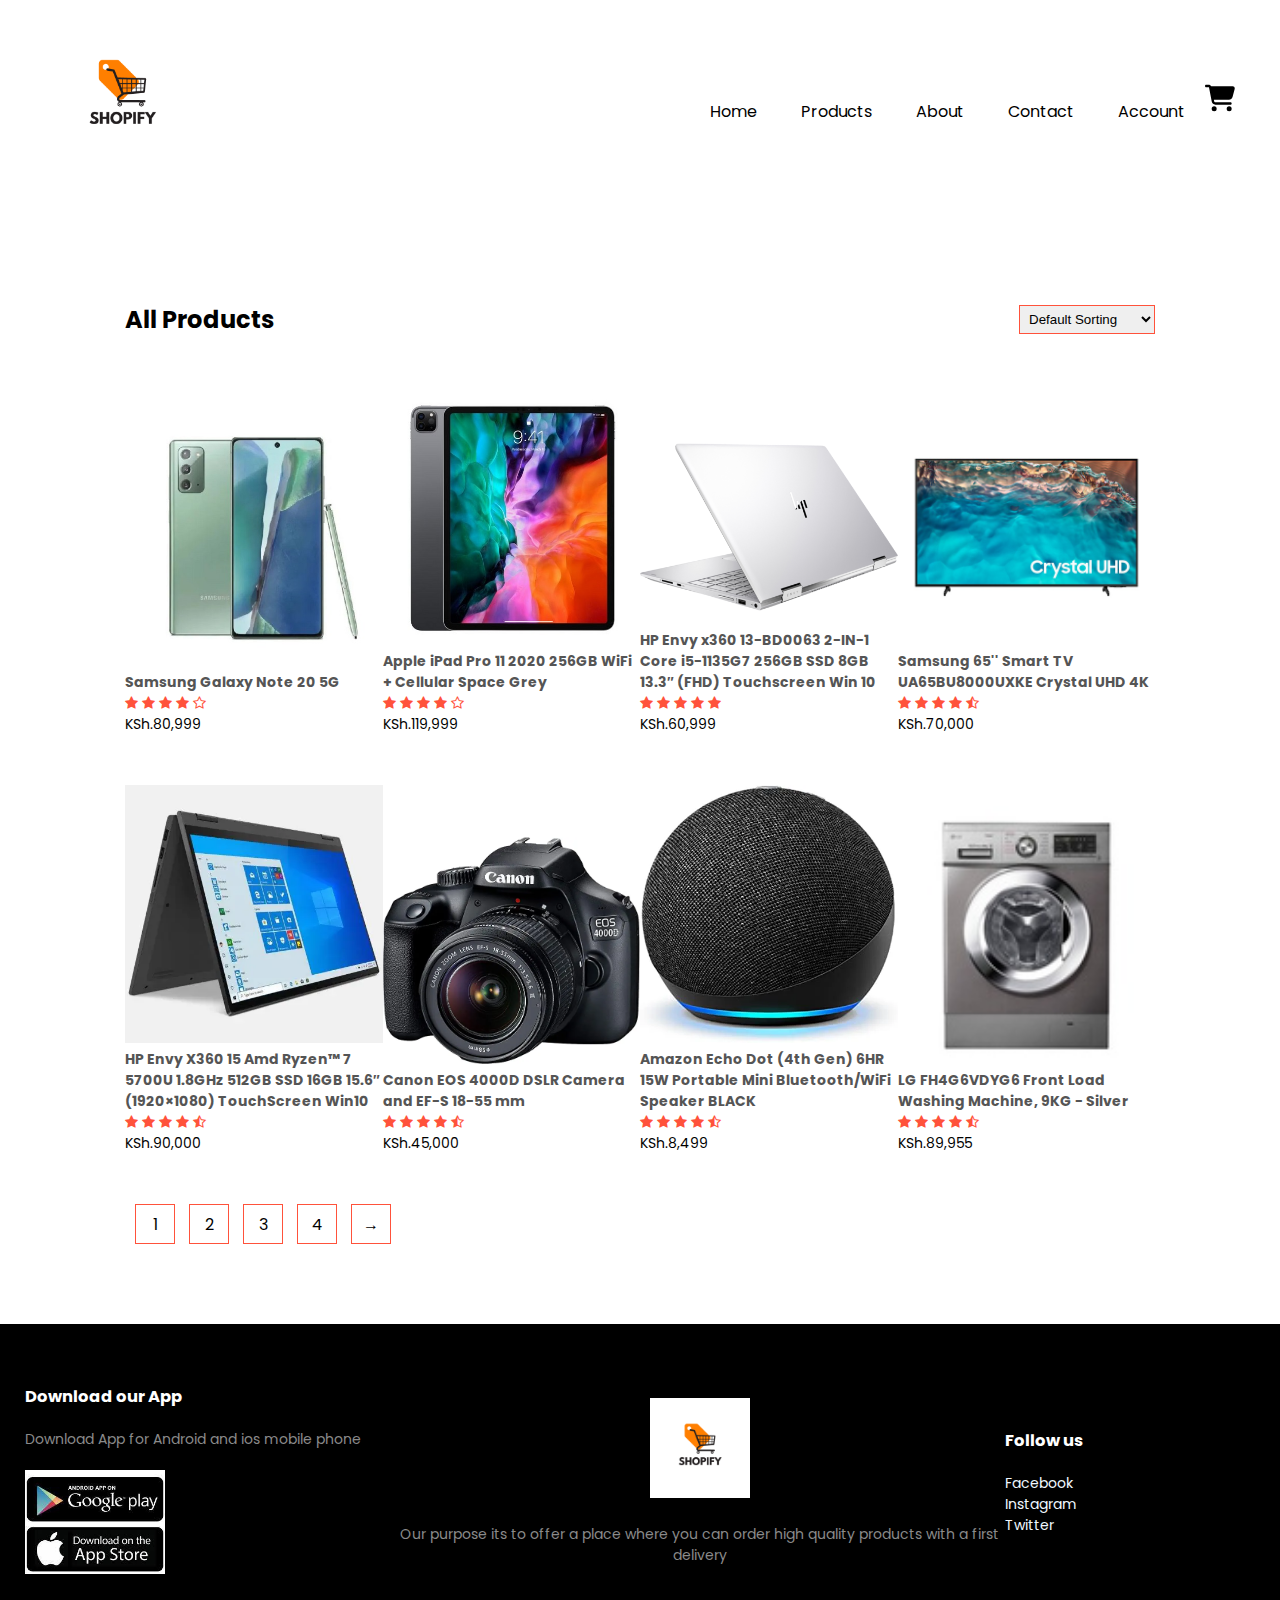
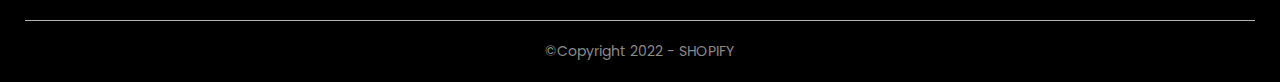
<file: pages/products.html>
<!DOCTYPE html>
<html lang="en">
<head>
    <meta chartset="UFT-8">
    <meta name="viewport" content="width=device-width, initial-scale=1.0">
    <title>All Products - SHOPIFY</title>
    <link rel="stylesheet" href="../css/style.css">
    <link href="https://fonts.googleapis.com/css2?family=Poppins:ital,wght@0,200;0,600;0,700;1,300;1,400&display=swap" rel="stylesheet">
    <link rel="stylesheet" href="https://stackpath.bootstrapcdn.com/font-awesome/4.7.0/css/font-awesome.min.css">
</head>
<body>
<div class="container">
 <div class="navbar">
    <div class="logo">
        <img src="../images/logo.png"  length="120px" width="155px">
    </div>
 <nav>
    <ul id="MenuItems">
        <li><a href="index.html">Home</a></li>
        <li><a href="products.html">Products</a></li>
        <li><a href="">About</a></li>
        <li><a href="">Contact</a></li>
        <li><a href="login.html">Account</a></li>
      </ul>
</nav>
<a href="cart.html"><img src="../images/cart.svg" width="30px" height="30px"></a>
<img src="../images/menu bar.png" class="menu-icon" onclick="menutoggle()">
</div> 
   
</div>
</div>

<div class="small-container">
    <div class="row row-2">
        <h2>All Products</h2>
        <select>
           <option>Default Sorting</option> 
           <option>Sort by price</option> 
           <option>Sort by popularity</option> 
           <option>Sort by rating</option> 
           <option>Sort by sale<option> 
        </select>
    </div>
  <div class="row">
       <div class="col-4">
        <img src="../images/prod2.jpg">
        <h4>Samsung Galaxy Note 20 5G</h4>
        <div class="rating">
            <i class="fa fa-star"></i>
            <i class="fa fa-star"></i>
            <i class="fa fa-star"></i>
            <i class="fa fa-star"></i>
            <i class="fa fa-star-o"></i>
         </div>
        <p>KSh.80,999</p>
    </div> 
       <div class="col-4">
        <img src="../images/prod3i.jpg">
        <h4>Apple iPad Pro 11 2020 256GB WiFi + Cellular Space Grey</h4>
        <div class="rating">
            <i class="fa fa-star"></i>
            <i class="fa fa-star"></i>
            <i class="fa fa-star"></i>
            <i class="fa fa-star"></i>
            <i class="fa fa-star-o"></i>
       </div>
       <p>KSh.119,999</p>
       </div>
        <div class="col-4">
            <img src="../images/prod4.webp">
            <h4>HP Envy x360 13-BD0063 2-IN-1 Core i5-1135G7 256GB SSD 8GB 13.3″ (FHD) Touchscreen Win 10</h4>
            <div class="rating">
                <i class="fa fa-star"></i>
                <i class="fa fa-star"></i>
                <i class="fa fa-star"></i>
                <i class="fa fa-star"></i>
                <i class="fa fa-star"></i>
    
            </div>
            <p>KSh.60,999</p>
        </div>
            <div class="col-4">
                <img src="../images/prod5i.jpg">
                <h4>Samsung 65'' Smart TV UA65BU8000UXKE Crystal UHD 4K</h4>
                <div class="rating">
                    <i class="fa fa-star"></i>
                    <i class="fa fa-star"></i>
                    <i class="fa fa-star"></i>
                    <i class="fa fa-star"></i>
                    <i class="fa fa-star-half-o"></i>
        
                </div>
                <p>KSh.70,000</p>
            </div>
 
 <div class="col-4">
    <img src="../images/prod 6i.webp">
    <h4>HP Envy X360 15 Amd Ryzen™ 7 5700U 1.8GHz 512GB SSD 16GB 15.6″ (1920×1080) TouchScreen Win10</h4>
    <div class="rating">
        <i class="fa fa-star"></i>
        <i class="fa fa-star"></i>
        <i class="fa fa-star"></i>
        <i class="fa fa-star"></i>
        <i class="fa fa-star-half-o"></i>

    </div>
    <p>KSh.90,000</p>
</div>
<div class="col-4">
    <img src="../images/prod7.webp">
    <h4>Canon EOS 4000D DSLR Camera and EF-S 18-55 mm</h4>
    <div class="rating">
        <i class="fa fa-star"></i>
        <i class="fa fa-star"></i>
        <i class="fa fa-star"></i>
        <i class="fa fa-star"></i>
        <i class="fa fa-star-half-o"></i>

    </div>
    <p>KSh.45,000</p>
</div>
<div class="col-4">
    <img src="../images/prod8.webp">
    <h4>Amazon Echo Dot (4th Gen) 6HR 15W Portable Mini Bluetooth/WiFi Speaker BLACK</h4>
    <div class="rating">
        <i class="fa fa-star"></i>
        <i class="fa fa-star"></i>
        <i class="fa fa-star"></i>
        <i class="fa fa-star"></i>
        <i class="fa fa-star-half-o"></i>
    </div>
    <p>KSh.8,499</p>
</div>
<div class="col-4">
    <img src="../images/prod9.jpg">
    <h4>LG FH4G6VDYG6 Front Load Washing Machine, 9KG - Silver</h4>
    <div class="rating">
        <i class="fa fa-star"></i>
        <i class="fa fa-star"></i>
        <i class="fa fa-star"></i>
        <i class="fa fa-star"></i>
        <i class="fa fa-star-half-o"></i>

       </div>
       <p>KSh.89,955</p>
      </div>
   </div>
  <div class="page-btn">
    <span>1</span>
    <span><a href="bags.html">2</a></span>
    <span><a href="utensils.html">3</a></span>
    <span>4</span>
    <span>&#8594;</span>

  </div>

</div> 
<!--footer-->
<div class="footer">
    <div class="container">
        <div class="row">
            <div class="footer-col-1">
                <h3>Download our App</h3>
                <p>Download App for Android and ios mobile phone</p>
            <div class="app-logo">
                <img src="../images/store.jpg">
            </div>
        </div>
            <div class="footer-col-2">
                <img src="../images/logo.png">
                <p>Our purpose its to offer a place where you can order high quality products with a first delivery</p>
            </div>
            <div class="footer-col-3">
                <h3>Follow us</h3>
                <ul>
                    <li>Facebook</li>
                    <li>Instagram</li>
                    <li>Twitter</li>
                </ul>
            </div>
        </div>
        <hr>
        <p class="Copyright">&#169Copyright 2022 - SHOPIFY</p>
    </div>
</div>
<!--js for toggle menu-->
<script>
    var MenuItems = document.getElementById("MenuItems")
     MenuItems.style.maxHeight = "0px";

     function menutoggle(){
        if(MenuItems.style.maxHeight == "0px")
            {
                MenuItems.style.maxHeight = "200px";
            }
        else
            {
                MenuItems.style.maxHeight = "0px";
 
            }

     }
</script>

</body>
</html>
</file>
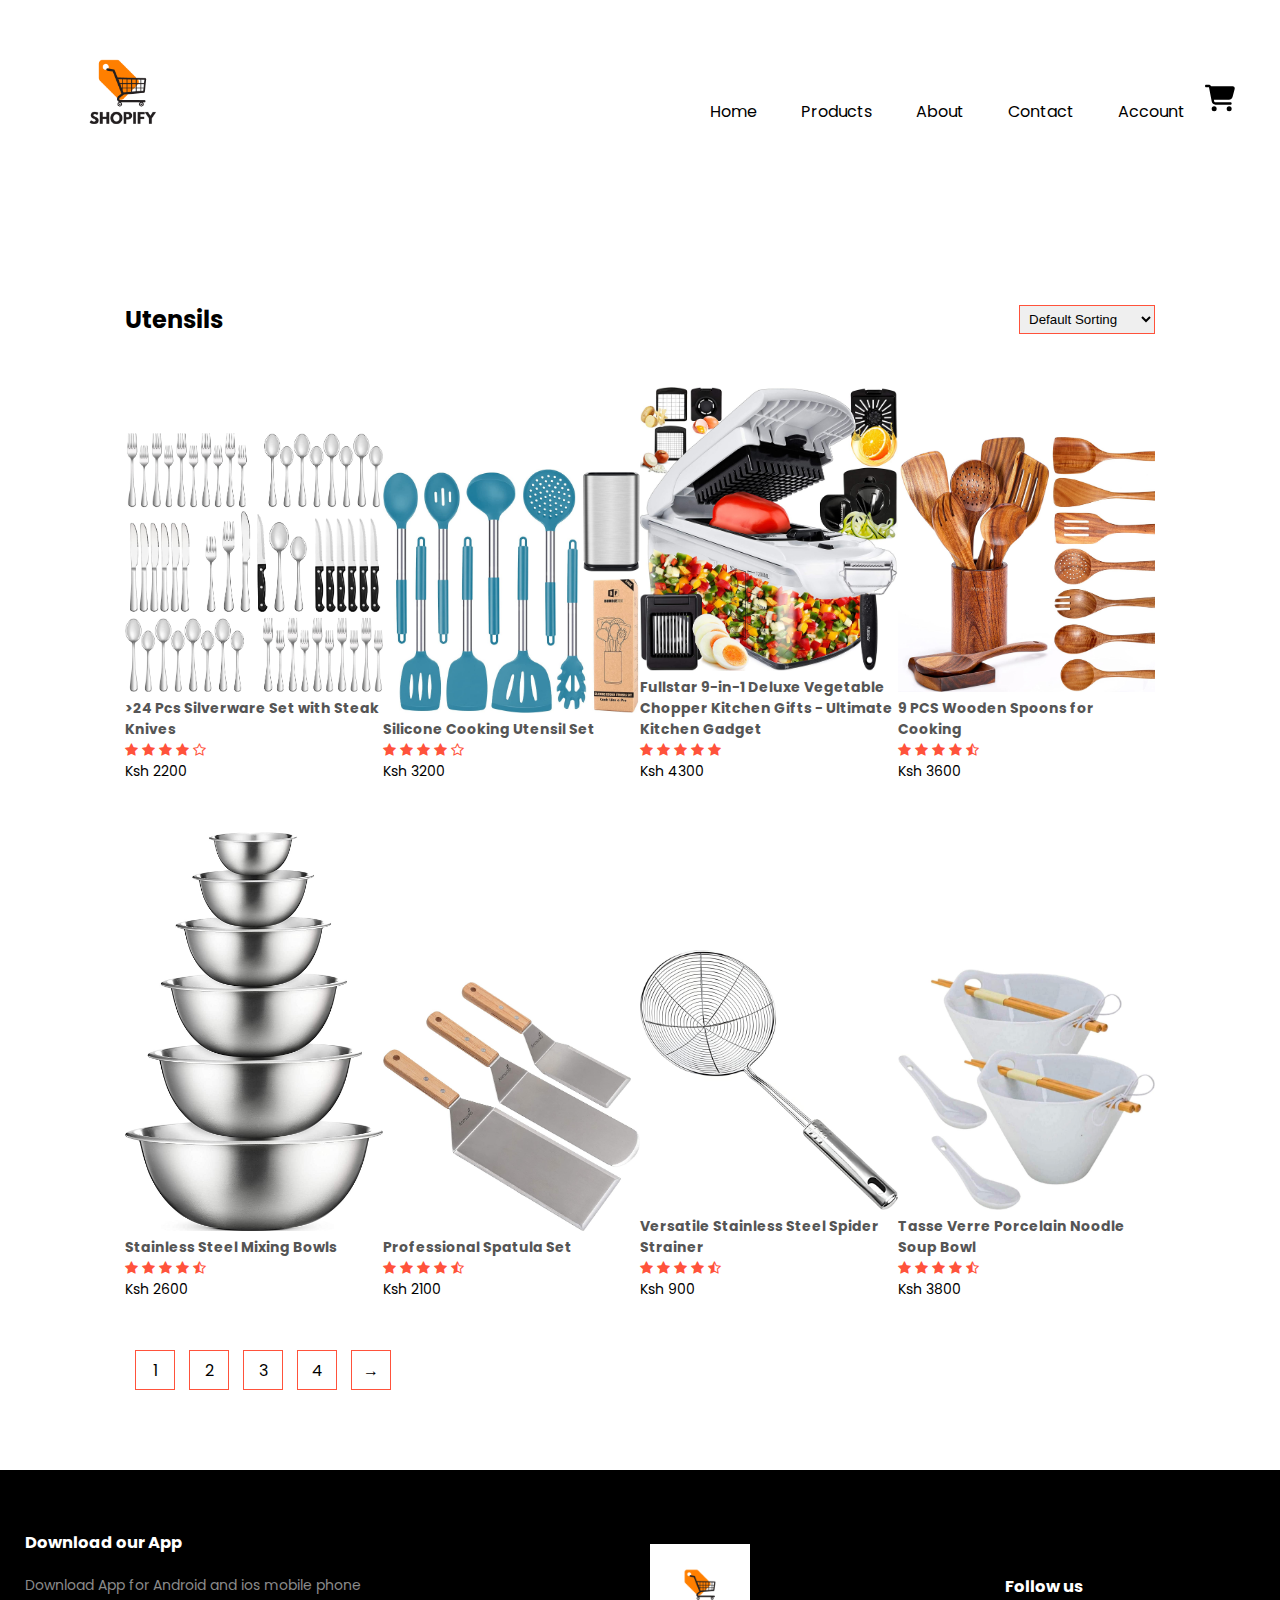
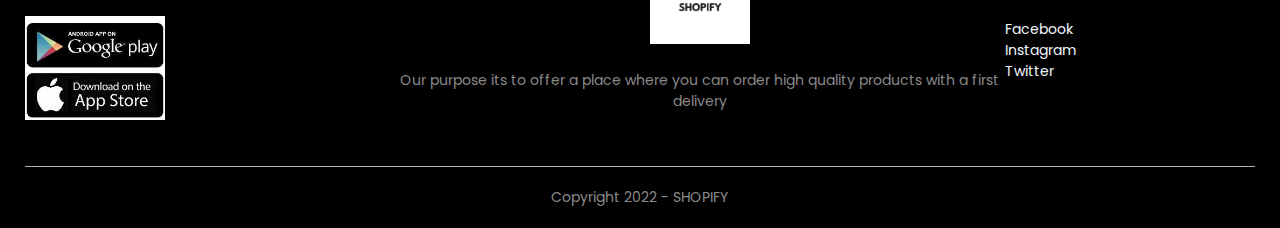
<file: pages/utensils.html>
<!DOCTYPE html>
<html lang="en">
<head>
    <meta chartset="UFT-8">
    <meta name="viewport" content="width=device-width, initial-scale=1.0">
    <title>Utensils - SHOPIFY</title>
    <link rel="stylesheet" href="../css/style.css">
    <link href="https://fonts.googleapis.com/css2?family=Poppins:ital,wght@0,200;0,600;0,700;1,300;1,400&display=swap" rel="stylesheet">
    <link rel="stylesheet" href="https://stackpath.bootstrapcdn.com/font-awesome/4.7.0/css/font-awesome.min.css">
</head>
<body>
<div class="container">
 <div class="navbar">
    <div class="logo">
        <img src="../images/logo.png"  length="120px" width="155px">
    </div>
 <nav>
    <ul id="MenuItems">
        <li><a href="index.html">Home</a></li>
        <li><a href="products.html">Products</a></li>
        <li><a href="">About</a></li>
        <li><a href="">Contact</a></li>
        <li><a href="login.html">Account</a></li>
      </ul>
</nav>
<a href="cart.html"><img src="../images/cart.svg" width="30px" height="30px"></a>
<img src="../images/menu bar.png" class="menu-icon" onclick="menutoggle()">
</div> 
   
</div>
</div>

<div class="small-container">
    <div class="row row-2">
        <h2>Utensils</h2>
        <select>
           <option>Default Sorting</option> 
           <option>Sort by price</option> 
           <option>Sort by popularity</option> 
           <option>Sort by rating</option> 
           <option>Sort by sale<option> 
        </select>
    </div>
  <div class="row">
       <div class="col-4">
        <img src="../images/utensils1.jpg">
        <h4>>24 Pcs Silverware Set with Steak Knives</h4>
        <div class="rating">
            <i class="fa fa-star"></i>
            <i class="fa fa-star"></i>
            <i class="fa fa-star"></i>
            <i class="fa fa-star"></i>
            <i class="fa fa-star-o"></i>
         </div>
        <p>Ksh 2200</p>
    </div> 
       <div class="col-4">
        <img src="../images/utensils2.jpg">
        <h4>Silicone Cooking Utensil Set</h4>
        <div class="rating">
            <i class="fa fa-star"></i>
            <i class="fa fa-star"></i>
            <i class="fa fa-star"></i>
            <i class="fa fa-star"></i>
            <i class="fa fa-star-o"></i>
       </div>
       <p>Ksh 3200</p>
       </div>
        <div class="col-4">
            <img src="../images/utensils3.jpg">
            <h4>Fullstar 9-in-1 Deluxe Vegetable Chopper Kitchen Gifts - Ultimate Kitchen Gadget</h4>
            <div class="rating">
                <i class="fa fa-star"></i>
                <i class="fa fa-star"></i>
                <i class="fa fa-star"></i>
                <i class="fa fa-star"></i>
                <i class="fa fa-star"></i>
    
            </div>
            <p>Ksh 4300</p>
        </div>
            <div class="col-4">
                <img src="../images/utensils5.jpg">
                <h4>9 PCS Wooden Spoons for Cooking</h4>
                <div class="rating">
                    <i class="fa fa-star"></i>
                    <i class="fa fa-star"></i>
                    <i class="fa fa-star"></i>
                    <i class="fa fa-star"></i>
                    <i class="fa fa-star-half-o"></i>
        
                </div>
                <p>Ksh 3600</p>
            </div>
 
 <div class="col-4">
    <img src="../images/utensils4.jpg">
    <h4>Stainless Steel Mixing Bowls</h4>
    <div class="rating">
        <i class="fa fa-star"></i>
        <i class="fa fa-star"></i>
        <i class="fa fa-star"></i>
        <i class="fa fa-star"></i>
        <i class="fa fa-star-half-o"></i>

    </div>
    <p>Ksh 2600</p>
</div>
<div class="col-4">
    <img src="../images/utensils6.jpg">
    <h4>Professional Spatula Set</h4>
    <div class="rating">
        <i class="fa fa-star"></i>
        <i class="fa fa-star"></i>
        <i class="fa fa-star"></i>
        <i class="fa fa-star"></i>
        <i class="fa fa-star-half-o"></i>

    </div>
    <p>Ksh 2100</p>
</div>
<div class="col-4">
    <img src="../images/utensils7.jpg">
    <h4>Versatile Stainless Steel Spider Strainer</h4>
    <div class="rating">
        <i class="fa fa-star"></i>
        <i class="fa fa-star"></i>
        <i class="fa fa-star"></i>
        <i class="fa fa-star"></i>
        <i class="fa fa-star-half-o"></i>
    </div>
    <p>Ksh 900</p>
</div>
<div class="col-4">
    <img src="../images/utensils8.jpg">
    <h4>Tasse Verre Porcelain Noodle Soup Bowl</h4>
    <div class="rating">
        <i class="fa fa-star"></i>
        <i class="fa fa-star"></i>
        <i class="fa fa-star"></i>
        <i class="fa fa-star"></i>
        <i class="fa fa-star-half-o"></i>

       </div>
       <p>Ksh 3800</p>
      </div>
   </div>
  <div class="page-btn">
    <span><a href="products.html">1</a></span>
    <span><a href="bags.html">2</a></span>
    <span><a href="utensils.html">3</a></span>
    <span>4</span>
    <span>&#8594;</span>

  </div>

</div> 
<!--footer-->
<div class="footer">
    <div class="container">
        <div class="row">
            <div class="footer-col-1">
                <h3>Download our App</h3>
                <p>Download App for Android and ios mobile phone</p>
            <div class="app-logo">
                <img src="../images/store.jpg">
            </div>
        </div>
            <div class="footer-col-2">
                <img src="../images/logo.png">
                <p>Our purpose its to offer a place where you can order high quality products with a first delivery</p>
            </div>
            <div class="footer-col-3">
                <h3>Follow us</h3>
                <ul>
                    <li>Facebook</li>
                    <li>Instagram</li>
                    <li>Twitter</li>
                </ul>
            </div>
        </div>
        <hr>
        <p class="Copyright">Copyright 2022 - SHOPIFY</p>
    </div>
</div>
<!--js for toggle menu-->
<script>
    var MenuItems = document.getElementById("MenuItems")
     MenuItems.style.maxHeight = "0px";

     function menutoggle(){
        if(MenuItems.style.maxHeight == "0px")
            {
                MenuItems.style.maxHeight = "200px";
            }
        else
            {
                MenuItems.style.maxHeight = "0px";
 
            }

     }
</script>

</body>
</html>
</file>
<file: css/style.css>
*{
    margin: 0;
    padding: 0;
    box-sizing: border-box;
 }
 body{
    font-family: 'Poppins', sans-serif;
 }
 .navbar{
    display: flex;
    align-items: center;
    padding: 20px;
}
nav{
    flex: 1;
    text-align: right;
}
nav ul{
    display: inline-block;
    list-style-type: none;
}
nav ul li{
    display: inline-block;
    margin: 20px;
}
a{
     text-decoration: none;
     color: black;
}
p{ 
    color: black;
}
.container{
    max-width: 1300px;
    margin: auto;
    padding-left: 25px;
    padding-right: 25px;
}
.row{
    display: flex;
    align-items: center;
    flex-wrap: wrap;
    justify-content: space-around;
}
.col-2{
    flex-basis: 50%;
    min-width: 300px;
}
.col-2 img{
    max-width: 100%;
    padding: 50px 0;
}
.col-2{
    font-size: 25px;
    line-height: 60px;
    margin: 25px 0;
}
.btn{
    display: inline-block;
    background: palevioletred;
    color: white;
    padding: 8px 30px;
    margin: 20px 0;
    border-radius: 30px;
    transition: background 0.5s;
}
.btn:hover{
  background:purple ;  
}
.header{
    background: radial-gradient(white,white);
}
.header .row{
    margin-top: 70px;
}
.categories{
    margin: 70px 0;
}
.col-3{
    flex-basis: 30%;
    min-width: 250px;
    margin-bottom: 30px;
}
.col-3 img{
    width: 70%;
}
.small-container{
    max-width: 1080px;
    margin: auto;
    padding-left: 25px;
    padding-right: 25px;
}
.col-4{
    flex-basis: 25%;
    margin: auto;
    min-width: 200px;
    margin-bottom: 50px;
    transition: transform 0.5s;
}
.col-4 img{
    width: 100%;
}
.title{
    text-align: center;
    margin: 0 auto 80px; 
    position: relative;
    line-height: 60px;
    color: #555;
}
.title::after{
     content: '';
     background: #ff523b ;
     width: 80px;
     height: 5px;
     border-radius: 5px;
     position: absolute;
     bottom: 0;
     left: 50%;
     transform: translateX(-50%);
}



h4{
    color: #555;
    font-weight: bold ;
}
.col-4{
    font-size:14px ;
}
.rating .fa{
    color: #ff523b;
}
.col-4:hover{
    transform: translateY(-5px);
}
/*---offer---*/
.offer{
    background: radial-gradient(#fff,#ffd6d6);
    margin-top: 80px;
    padding: 30px 0;
    border: none;
    outline: none;
}
.col-2 .offer-img{
    padding: 50px;

}
small{
    color: #555;
}
/*--brands*/
.brands{
   margin: 100px auto;
}
.col-5{
    width: 160px;
}
.col-5 img{
    width: 100%;
    cursor: pointer;
    filter: grayscale(100%);
}
.col-5 img:hover{
    filter: grayscale(0);
}
 /*--footer--*/
 .footer{
    background-color: black;
    color: #8a8a8a;
    font-size: 14px;
    padding: 60px 0 20px;
 }
 .footer p{
    color: #8a8a8a;
 }
 .footer h3{
    color: #fff;
    margin-bottom: 20px;
 }
 .footer-col-1, .footer-col-2, .footer-col-3{
    min-width: 250px;
    margin-bottom: 20px;
 }
.footer-col-1{
    flex-basis: 30%;
}
.footer-col-2{
    flex: 1;
    text-align: center;
}
.footer-col-2 img{
     width: 100px;
     margin-bottom: 20px;
     filter: grayscale(0);
}
.footer-col-3{
    flex-basis: 12%;
    -ms-flex-align: center;
    color:aliceblue;
}

img.menu-icon {
    display: none;
}
ul{
   list-style-type: none;
}
.app-logo{
    margin-top: 20px;
}
.app-logo img{
    width: 140px;
}
.footer hr{
    border: none;
    background: #b5b5b5;
    height: 1px;
    margin: 20px 0;
}
.Copyright{
    text-align: center;
}
.menu-icon{
    width: 30px;
    height: 30px;
    margin-left: 20px;
    display: flex;
}
/*--media query for menu--*/
@media only screen and (max-width: 800px){
    nav ul{
        position: absolute;
        top: 125px;
        left: 0;
        background: #333;
        width: 100%;
        overflow: hidden;
        transition: max-height 0.5s;
    }
    nav ul li{
        display: block;
        margin-right: 50px;
        margin-top: 10px;
        margin-bottom: 10px;
        color:aliceblue;
    }
    nav ul li a{
       color: blue; 
    }
    img.menu-icon{
        display: block;
        cursor: pointer;
    }
}


/*---All products page--*/
.row-2{
    justify-content: space-between;
    margin: 100px auto 50px;
}
select{
   border: 1px solid #ff523b; 
   padding: 5px;
}
select:focus{
    outline: none;
}
.page-btn{
    margin: 0 auto 80px;
}
.page-btn span{
    display: inline-block;
    border: 1px solid #ff523b;
    margin-left: 10px;
    width: 40px;
    height: 40px;
    text-align: center;
    line-height: 40px;
    cursor: pointer;
}
.page-btn span:hover{
    background: #ff523b;
    color: #fff;
}

/*--single product file--*/
.single-product{
    margin-top: 80px;
}
.single-product .col-2 img{
    padding: 0;
}
.single-product .col-2{
    padding: 20px;
    font-size: 15px;
}
.single-product h4{
    margin: 20px 0;
    font-size: 20px;
    font-weight: bold;
}
.single-product select{
    display: block;
    margin: 10px;
    margin-top: 20px;
}
.single-product input{
    width: 50px;
    height: 40px;
    padding: 10px;
    font-size: 20px;
    margin-right: 10px;
    border: 1px solid #ff523b;
}
input:hover{
    outline: none;
}
.single-product .fa{
    color: #ff523b;
    margin-left: 10px;
}
.small-img-row{
     display: flex;
     justify-content: space-between;
}
.small-img-col{
    flex-basis: 24%;
    cursor: pointer;
}
/*--cart items--*/
.cart-page{
    margin: 80 px auto;
}
table{
    width: 75%;
    border-collapse: collapse;
}
.cart-info{
    display: flex;
    flex-wrap: wrap;
}
th{
    text-align: left;
    padding: 5px;
    color: #fff;
    background: #ff523b;
    font-weight: normal;
}
td{
    padding: 10px 5px;
}
td input{
    width: 40px;
    height: 30px;
    padding: 5px;
}
td a{
    color: #ff523b;
    font-size: 12px;
}
td img{
    width: 150px;
    height: 150px;
    margin-right: 10px;
}
.total-price{
    display: flex;
    justify-content: flex-end;
}
.total-price table{
    border-top: 3px solid #ff523b;
    width: 100%;
    max-width: 350px;
}
td:last-child{
    text-align: right;
}
th:last-child{
    text-align: right;
} 
/*--account-page--*/
.account-page{
    padding: 50px 0;
}  
.form-container{
    background: pink;
    width: 300px;
    height: 400px;
    position: relative;
    text-align: center;
    padding: 15px o;
    margin: auto;
    box-shadow: 0 0 20px 0 rgba(0,0,0,0.1);
    overflow: hidden;
    border-top-left-radius: 5px;
    border-top-right-radius: 5px;
    border-bottom-left-radius: 5px;
    border-bottom-right-radius: 5px;
}
.form-container span{
    font-weight: bold;
    padding: 0 10px;
    color: #555;
    cursor: pointer;
    width: 100px;
    display: inline-block;
}
.form-btn{
    display: inline-block;
}
.form-container form{
    max-width: 270px;
    padding: 0px 20px;
    position: absolute;
    top: 50px;
    transition: transform 1s;
}
form input{
    width: 100%;
    height: 30px;
    margin: 10px 0;
    padding: 0 10px;
    border: 1px solid #ccc;
}
form .btn{
    width: 100%;
    border: none;
    cursor: pointer;
    margin: 10px 0;
}
form .btn:focus{
    outline: none;
}
#LoginForm{
    left: -300px; 
}
#RegForm{
    left: 0;
}
form a{
    font-size: 12px;
}
#Indicator{
    width: 60%;
    border: none;
    background: #ff523b;
    height: 2px;
    margin-top: 0px;
    transform: translateX(110px);
    transition: transform 1s;
}


/*--media query for less than 600 screen size--*/
@media only screen and (max-width: 600px){
    .row{
        text-align: center;
} 
    .col-2, .col-3, .col-4{
        flex-basis: 100%;
    }
    .single-product .row{
        text-align: left;
    }
    .single-product .col-2{
        padding: 20px 0;
    }
    .single-product h1{
        font-size: 26px;
        line-height: 32px;
    }
    .cart-info p{
        display: none;
    }
}

.flex-container {
    display:flex;
    flex-direction: row;
    justify-content: space-around;
    width: 75%;
    column-gap: 10px;
    /* background-color: blue; */
}
</file>
